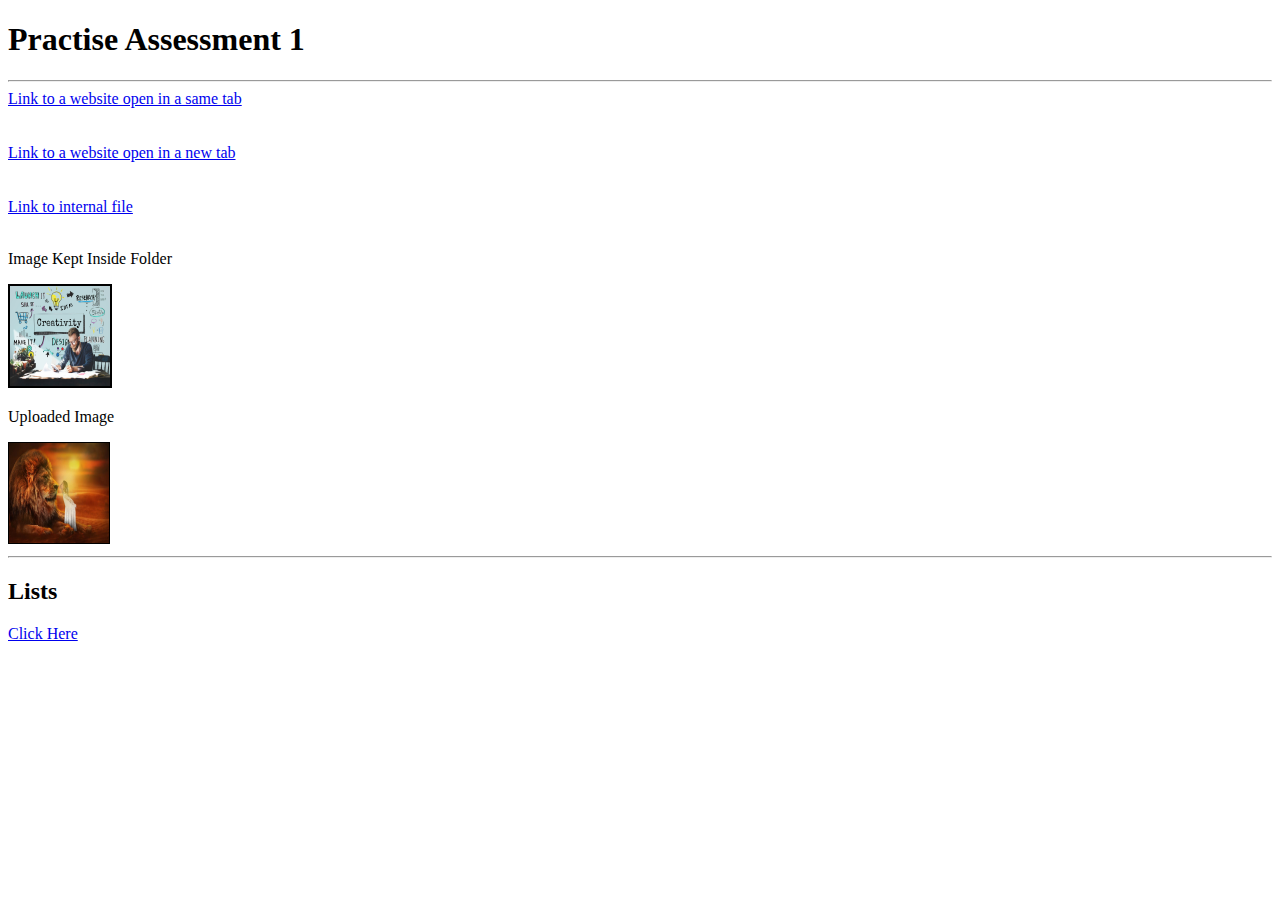
<file: index.html>
<!DOCTYPE html>
<html lang="en">
<head>
    <meta charset="UTF-8">
    <meta http-equiv="X-UA-Compatible" content="IE=edge">
    <meta name="viewport" content="width=<device-width>, initial-scale=1.0">
    <title>HTML ASSESSMENT 1</title>
</head>
<body>
    <h1>Practise Assessment 1</h1>
    <hr>
    <a href="https://www.prepbytes.com/">Link to a website open in a same tab</a>
    <br><br><br>
    <a href="https://www.youtube.com/" target="_blank">Link to a website open in a new tab</a>
    <br><br><br>
    <a href="index2.html">Link to internal file</a>
    <br><br>
    <p>Image Kept Inside Folder</p>
    <img src="./man.jpg" alt="man" 
          width="100" 
          height="100" 
          border="2">
    <p>Uploaded Image</p>
    <img src="./lion.jpg" alt="lion" 
          width="100" 
          height="100"
          border="1">
          <hr>
    <h2>Lists</h2>
    <a href="index2.html">Click Here</a>      
</body>
</html>
</file>
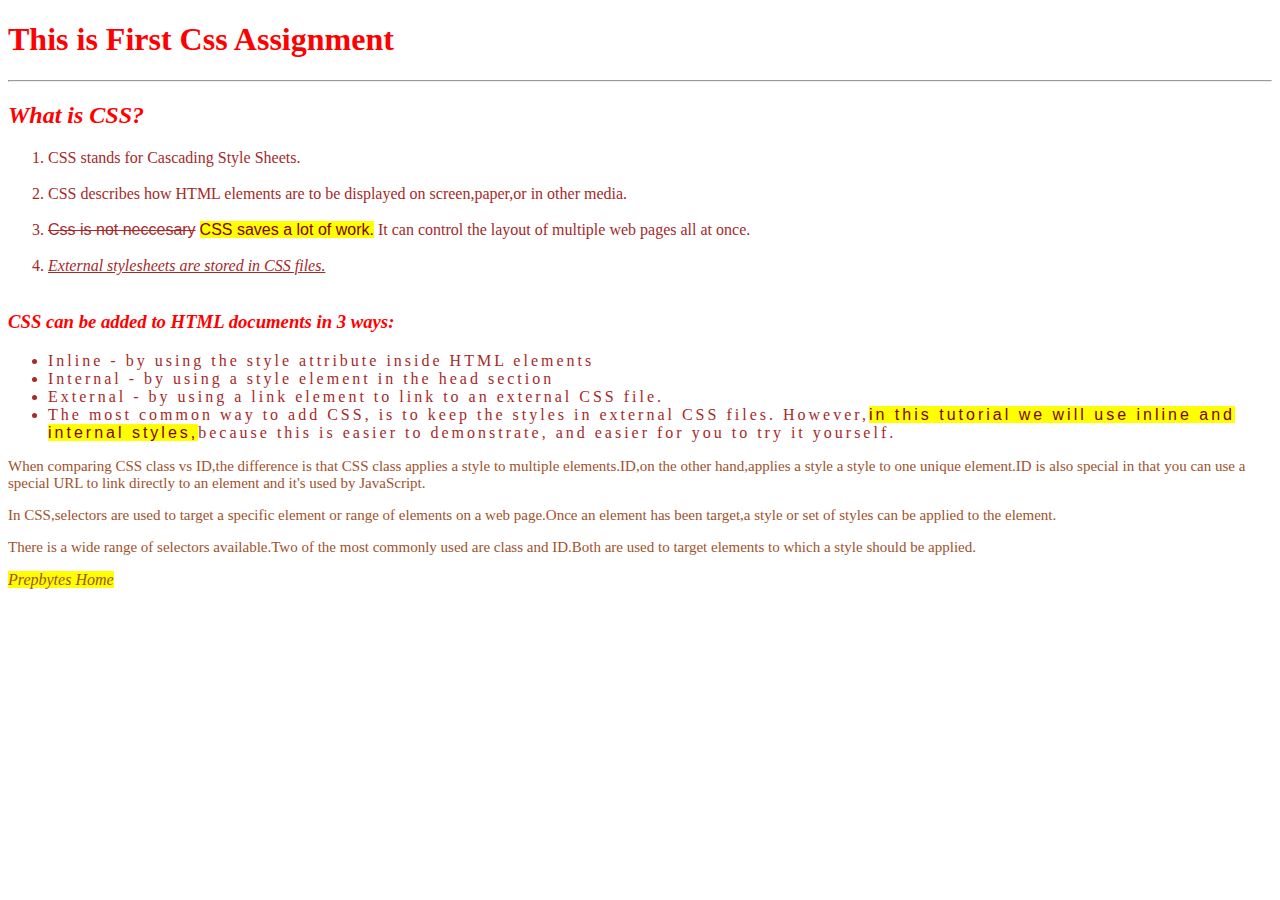
<file: a1.html>
<!DOCTYPE html>
<html lang="en">
<head>
    <meta charset="UTF-8">
    <meta http-equiv="X-UA-Compatible" content="IE=edge">
    <meta name="viewport" content="width=device-width, initial-scale=1.0">
    <title>CSS assessment1</title>
    <link rel="stylesheet" href="./index.css">
    <style>
        h3 {
            color: red;
            font-style:italic;
        }
        ul {
            color: rgb(165, 42, 42);
            letter-spacing: 3px;
        }
        mark {
            color: rgb(123, 3, 3);
            font-family: 'Franklin Gothic Medium', 'Arial Narrow', Arial, sans-serif;
            font-style: normal;
        }
    </style>
</head>
<body>
    <h1 style="color:red">This is First Css Assignment</h1><hr>
    <h2 style="color:red;"><i>What is CSS?</i></h2>
    <ol>
        <li style="color:brown">CSS stands for Cascading Style Sheets.</li><br>
        <li style="color:brown">CSS describes how HTML elements are to be displayed on screen,paper,or in other media.</li><br>
        <li style="color: brown;">
            <del style="font-family: Verdana, Geneva, Tahoma, sans-serif;"
            color: maroon;">Css is not neccesary</del>
            <mark style="color:maroon; font-family: 'Franklin Gothic Medium', 'Arial Narrow', Arial, sans-serif; font-style: normal;" >CSS saves a lot of work.</mark> It can control the layout of multiple web pages all at once.</li><br>
            <li style="color:brown;">
            <u><i>External stylesheets are stored in CSS files.</i></u></li><br>
    </ol>
    <h3>CSS can be added to HTML documents in 3 ways:</h3>
    <ul>
        <li>Inline - by using the style attribute inside HTML elements</li>
        <li>Internal - by using a style element in the head section</li>
        <li>External - by using a link element to link to an external CSS file.</li>
        <li>The most common way to add CSS, is to keep the styles in external CSS files. However,<mark>in this tutorial we will use inline and internal styles,</mark>because this is easier to demonstrate, and easier for you to try it yourself.</li>
    </ul>
    <p>When comparing CSS class vs ID,the difference is that CSS class applies a style to multiple elements.ID,on the other hand,applies a style a style to one unique element.ID is also special in that you can use a special URL to link directly to an element and it's used by JavaScript.</p>
    <p>In CSS,selectors are used to target a specific element or range of elements on a web page.Once an element has been target,a style or set of styles can be applied to the element.</p>
    <p>There is a wide range of selectors available.Two of the most commonly used are class and ID.Both are used to target elements to which a style should be applied.</p>
    <a class="text" href="https://www.prepbytes.com/"><i>Prepbytes Home</i></a>
</body>
</html>
</file>
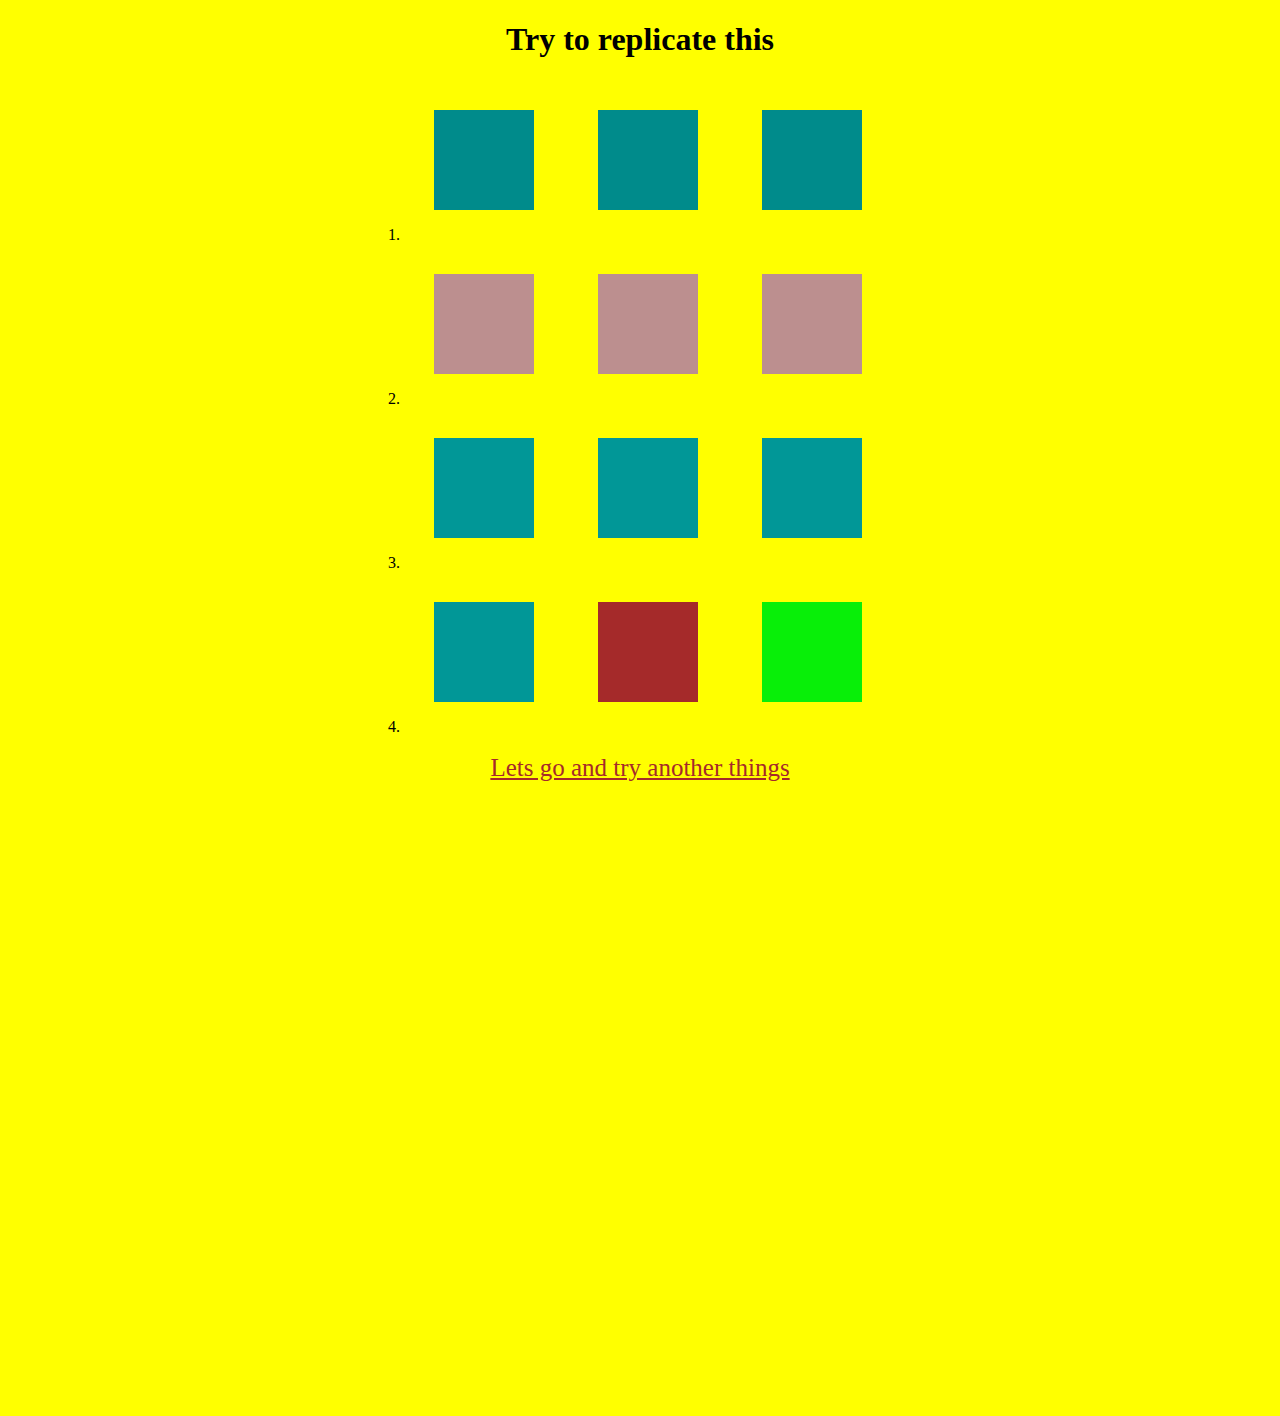
<file: ass5.html>
<!DOCTYPE html>
<html lang="en">
<head>
    <meta charset="UTF-8">
    <meta http-equiv="X-UA-Compatible" content="IE=edge">
    <meta name="viewport" content="width=device-width, initial-scale=1.0">
    <title>ass5</title>
    <link rel="stylesheet" href="./ass5.css">
</head>
<body>
    <center>
        <div class="ass5">
            <h1>Try to replicate this</h1>
            <div class="test">
                <span>1. </span>
                <span class="flex"></span>
                <span class="flex"></span>
                <span class="flex"></span>
            </div>
            <div class="test1">
                <span class="flexb">2. </span>
                <span class="flex1"></span>
                <span class="flex1"></span>
                <span class="flex1"></span>
            </div>
            <div class="test2">
                <span class="flexc">3. </span>
                <span class="flex2"></span>
                <span class="flex2"></span>
                <span class="flex2"></span>
            </div>
            <div class="test3">
                <span class="flexd">4. </span>
                <span class="flex3"></span>
                <span class="flex4"></span>
                <span class="flex5"></span>
            </div><br>
            <a href="./page1.html" style="color: brown; font-size: 25px;">Lets go and try another things</a>
        </div>
    </center>
</body>
</html>
</file>
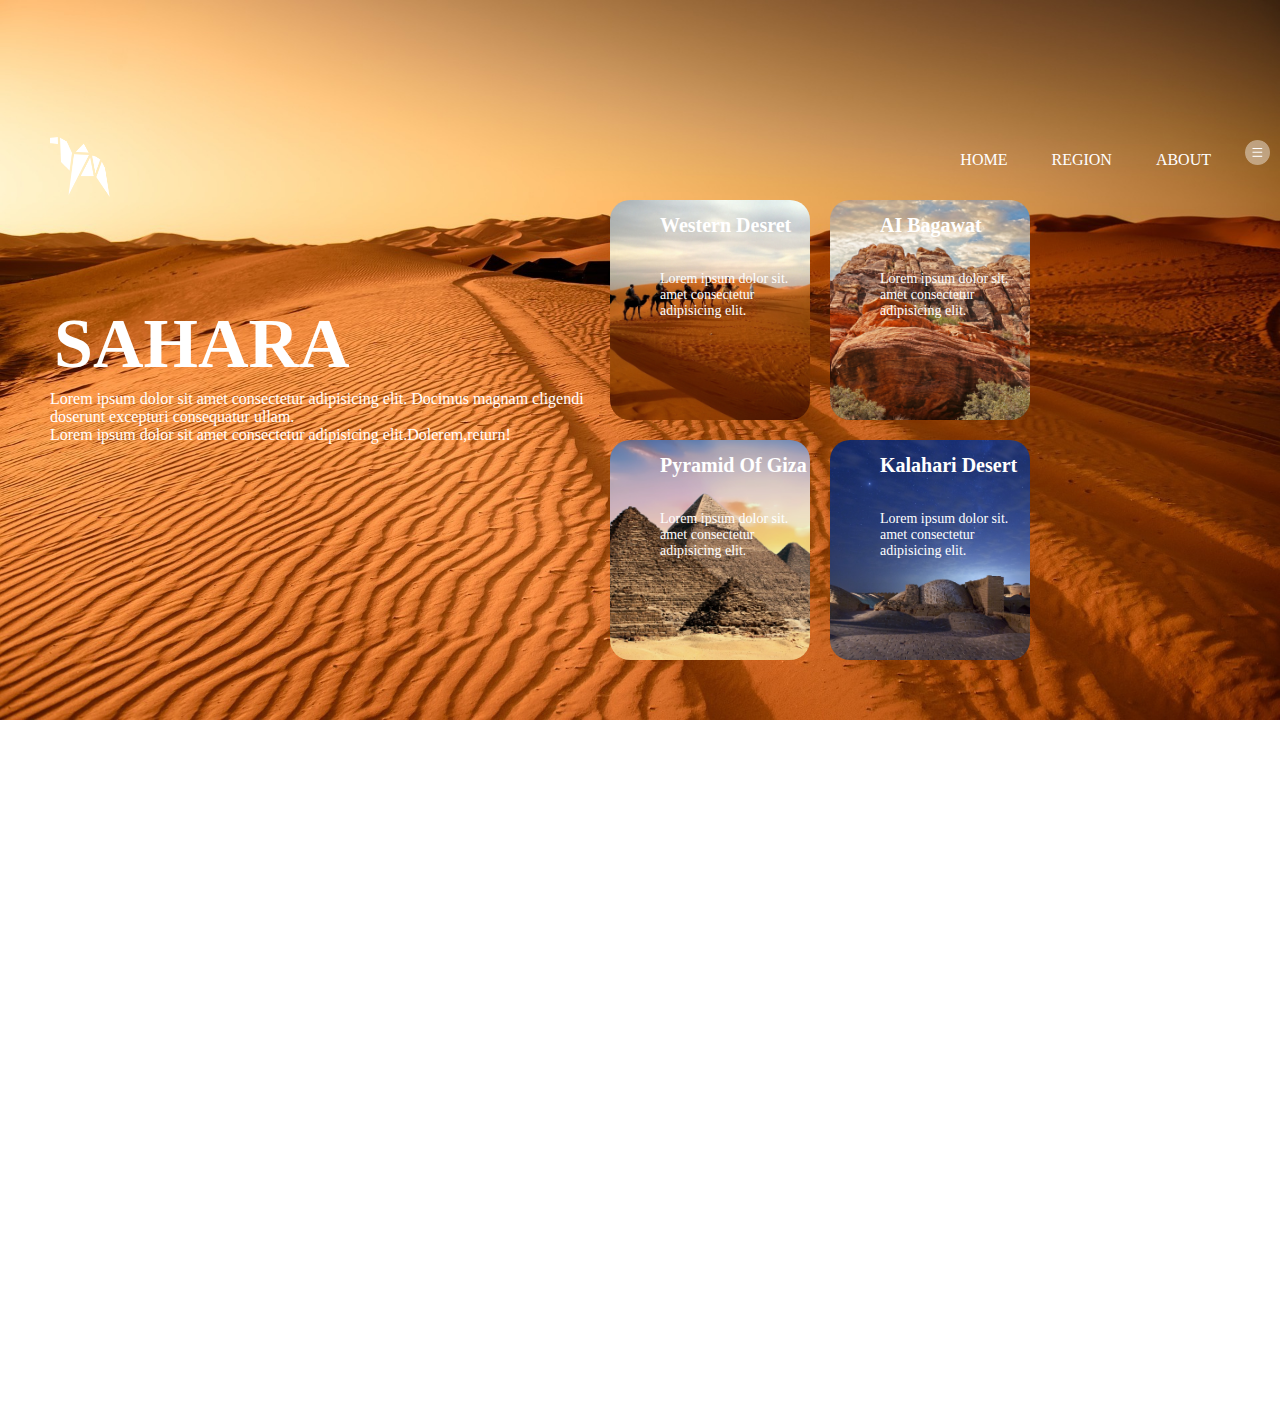
<file: ass6.html>
<!DOCTYPE html>
<html lang="en">
<head>
    <meta charset="UTF-8">
    <meta http-equiv="X-UA-Compatible" content="IE=edge">
    <meta name="viewport" content="width=device-width, initial-scale=1.0">
    <title>Document</title>
    <link rel="stylesheet" href="./ass6.css">
</head>
<body>
    <div class="desert">
        <img src="./shara.jpg" alt="desert">
        <img src="./logo.png" alt="logo" class="img1">
        <ul>
            <li><a href="">HOME</a></li>
            <li><a href="">REGION</a></li>
            <li><a href="">ABOUT</a></li>
            <li><img src="./menu.png" alt="menu" class="img2"></li>
        </ul>
        <h1 class="head1">SAHARA</h1>
        <p>Lorem ipsum dolor sit amet consectetur adipisicing elit. Docimus magnam cligendi <br>doserunt excepturi consequatur ullam.<br>Lorem ipsum dolor sit amet consectetur adipisicing elit.Dolerem,return!</p>
        <div class="flexcon">
                <div class="flex1"><img src="./pic-1.png" alt="camel" style="border-radius: 20px;">
                    <p class="p1">Western Desret</p>
                    <p class="p3">Lorem ipsum dolor sit.<br> amet consectetur adipisicing elit.</p>
                </div>
                <div class="flex2"><img src="./pic-2.png" alt="hill" style="border-radius: 20px;">
                    <p class="p1">AI Bagawat</p>
                    <p class="p3">Lorem ipsum dolor sit.<br> amet consectetur adipisicing elit.</p>
                </div>
        </div>
        <div class="flexcon1">
            <div class="flex3"><img src="./pic-3.png" alt="pyramid" style="border-radius: 20px;">
                <p class="p2">Pyramid Of Giza</p>
                <p class="p4">Lorem ipsum dolor sit.<br> amet consectetur adipisicing elit.</p>
            </div>
            <div class="flex4"><img src="./pic-4.png" alt="blue" style="border-radius: 20px;">
                <p class="p2">Kalahari Desert</p>
                <p class="p4">Lorem ipsum dolor sit.<br> amet consectetur adipisicing elit.</p>   
            </div>
        </div>
        <button>EXPLORE</button>
    </div>
</body>
</html>
</file>
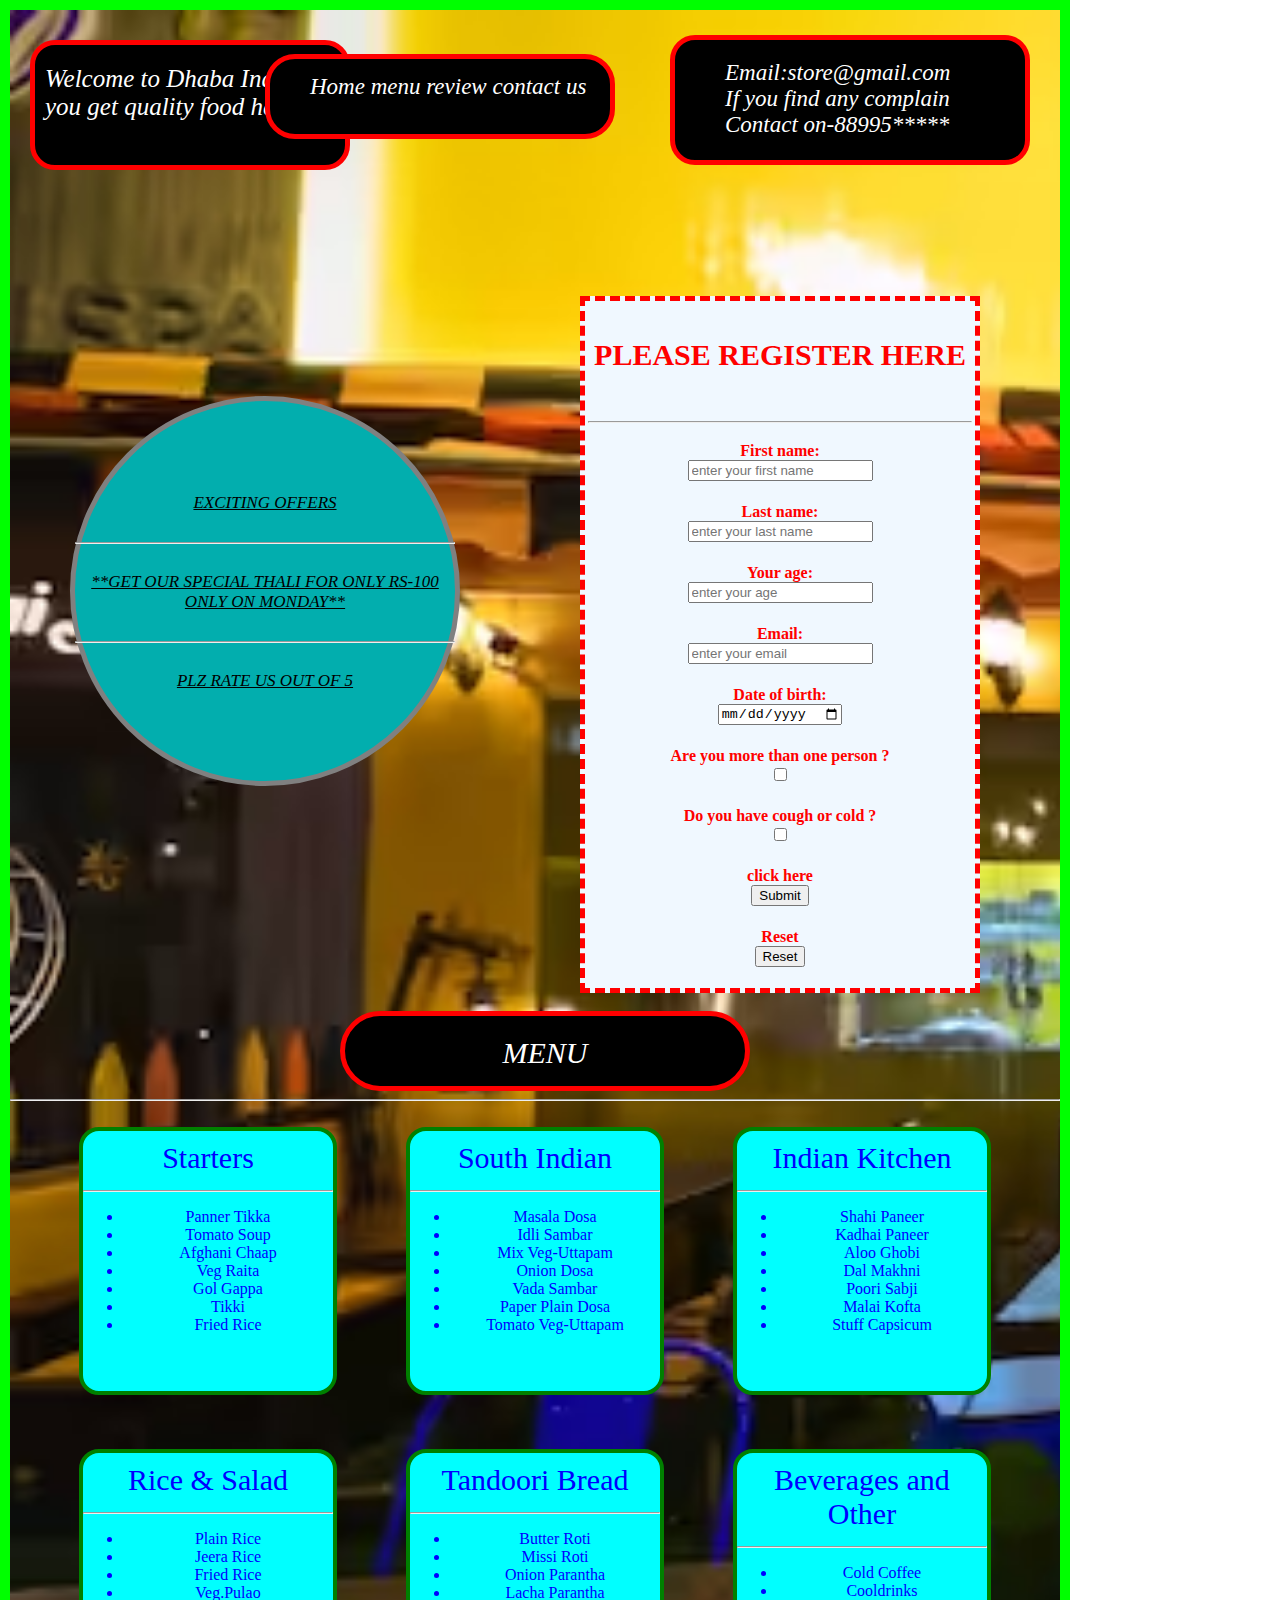
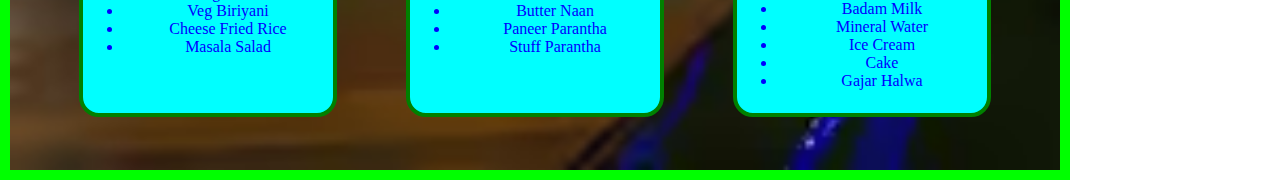
<file: dhaba.html>
<!DOCTYPE html>
<html lang="en">
<head>
    <meta charset="UTF-8">
    <meta http-equiv="X-UA-Compatible" content="IE=edge">
    <meta name="viewport" content="width=device-width, initial-scale=1.0">
    <title>Document</title>
    <link rel="stylesheet" href="./dhaba.css">
</head>
<body>
    <div class="test">
        <section>
            <div class="flexcon">
                <div class="test1">Welcome to Dhaba India here you get quality food here
                <div class="test2">Home menu review contact us
                <div class="test3">Email:store@gmail.com
                    <br>If you find any complain
                    <br>Contact on-88995*****</div></div></div>
            </div>
        </section>
        <section>
            <br><br>
            <div class="flexcon1">
                <div class="circle">
                    <div class="circle1"><u>EXCITING OFFERS</u><br><br><hr><br>
                    <u>**GET OUR SPECIAL THALI FOR ONLY RS-100 ONLY ON MONDAY**</u><br><br><hr><br>
                    <u>PLZ RATE US OUT OF 5</u>
                </div></div>
                <form action="./form.html">
                    <table class="fortable">
                        <tr>
                            <th style="font-size: 30px; text-align: center;"><br>PLEASE REGISTER HERE<br><br><hr></th>
                        </tr>
                        <tr>
                            <th>First name:<br>
                                <input type="text" id="first name" placeholder="enter your first name"><br><br></th>
                        </tr>
                        <tr>
                            <th>Last name:<br><input type="text" id="last name" placeholder="enter your last name"><br><br></th>
                        </tr>
                        <tr>
                            <th>Your age:<br><input type="number" id="age" placeholder="enter your age"><br><br></th>
                        </tr>
                        <tr>
                            <th>Email:<br><input type="email" id="email" placeholder="enter your email"><br><br></th>
                        </tr>
                        <tr>
                            <th>Date of birth:<br><input type="date" id="dob" placeholder="DOB"><br><br></th>
                        </tr>
                        <tr>
                            <th>Are you more than one person ?<br><input type="checkbox"><br><br></th>
                        </tr>
                        <tr>
                            <th>Do you have cough or cold ?<br><input type="checkbox"><br><br></th>
                        </tr>
                        <tr>
                            <th>click here<br><input type="submit" id="submit" placeholder="submit here"><br><br></th>
                        </tr>
                        <tr>
                            <th>Reset<br><input type="Reset"><br><br></th>
                        </tr>
                    </table>
                </form>
            </div>
        </section><br>
        <div class="menu">MENU</div><hr><br>
        <section>
            <div class="flexcon2">
                <div class="flex1"><div style="font-size: 30px; text-align: center;">Starters<hr></div>
                    <ul>
                        <li>Panner Tikka</li>
                        <li>Tomato Soup</li>
                        <li>Afghani Chaap</li>
                        <li>Veg Raita</li>
                        <li>Gol Gappa</li>
                        <li>Tikki</li>
                        <li>Fried Rice</li>
                    </ul>
                </div>
                <div class="flex2"><div style="font-size:30px;">South Indian<hr></div>
                <ul>
                    <li>Masala Dosa</li>
                    <li>Idli Sambar</li>
                    <li>Mix Veg-Uttapam</li>
                    <li>Onion Dosa</li>
                    <li>Vada Sambar</li>
                    <li>Paper Plain Dosa</li>
                    <li>Tomato Veg-Uttapam</li>
                </ul>
                </div>
                <div class="flex3"><div style="font-size:30px;">Indian Kitchen<hr></div>
                <ul>
                    <li>Shahi Paneer</li>
                    <li>Kadhai Paneer</li>
                    <li>Aloo Ghobi</li>
                    <li>Dal Makhni</li>
                    <li>Poori Sabji</li>
                    <li>Malai Kofta</li>
                    <li>Stuff Capsicum</li>
                </ul>
                </div>
            </div>
        </section><br><br><br>
        <section>
            <div class="flexcon3">
                <div class="flex4"><div style="font-size: 30px;">Rice & Salad<hr></div>
                    <ul>
                        <li>Plain Rice</li>
                        <li>Jeera Rice</li>
                        <li>Fried Rice</li>
                        <li>Veg.Pulao</li>
                        <li>Veg Biriyani</li>
                        <li>Cheese Fried Rice</li>
                        <li>Masala Salad</li>
                    </ul>
                </div>
                <div class="flex5"><div style="font-size:30px;">Tandoori Bread<hr></div>
                <ul>
                    <li>Butter Roti</li>
                    <li>Missi Roti</li>
                    <li>Onion Parantha</li>
                    <li>Lacha Parantha</li>
                    <li>Butter Naan</li>
                    <li>Paneer Parantha</li>
                    <li>Stuff Parantha</li>
                </ul>
                </div>
                <div class="flex6"><div style="font-size:30px;">Beverages and Other<hr></div>
                <ul>
                    <li>Cold Coffee</li>
                    <li>Cooldrinks</li>
                    <li>Badam Milk</li>
                    <li>Mineral Water</li>
                    <li>Ice Cream</li>
                    <li>Cake</li>
                    <li>Gajar Halwa</li>
                </ul>
                </div>
            </div>
        </section>
        </div>
</body>
</html>
</file>
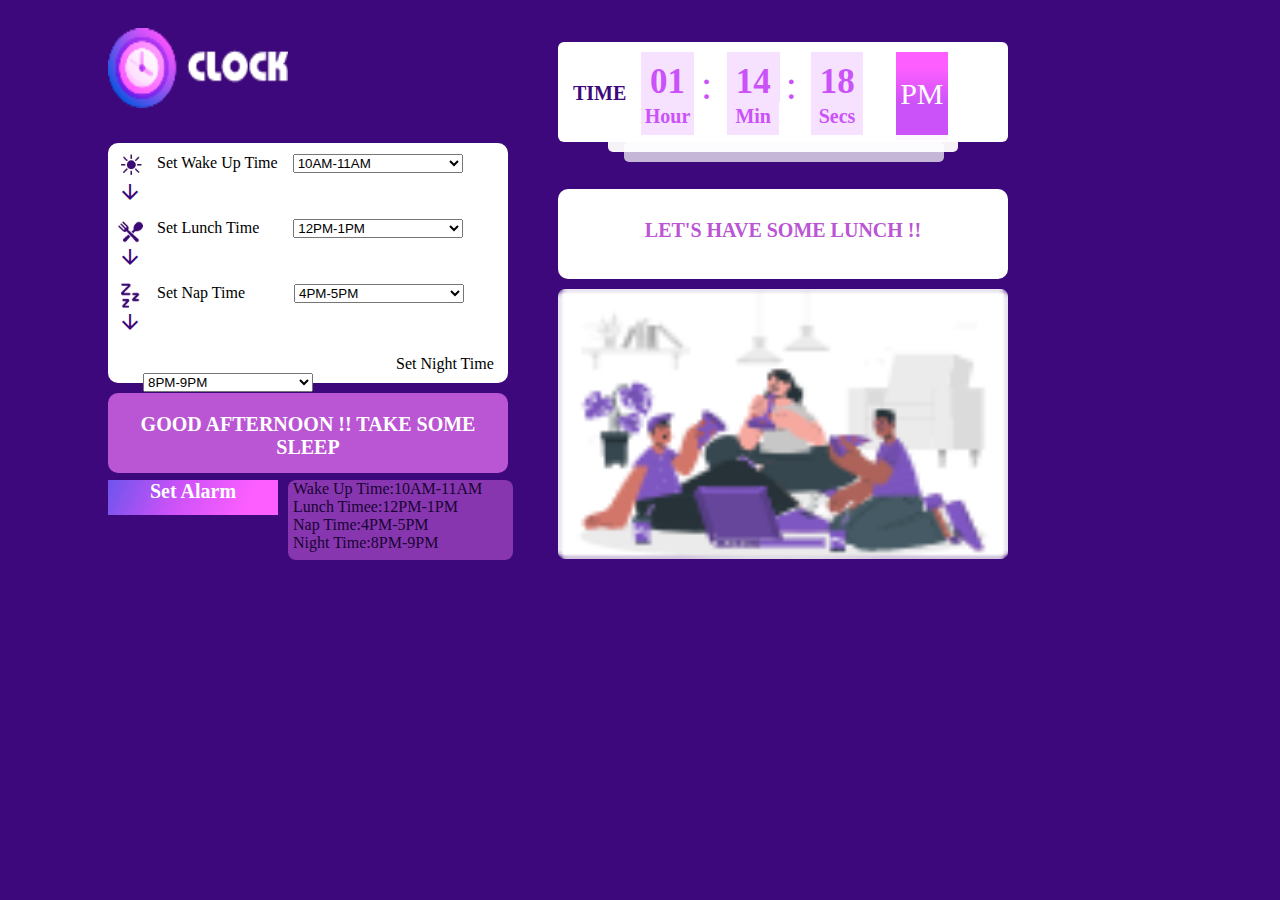
<file: digi.html>
<!DOCTYPE html>
<html lang="en">
<head>
    <meta charset="UTF-8">
    <meta http-equiv="X-UA-Compatible" content="IE=edge">
    <meta name="viewport" content="width=device-width, initial-scale=1.0">
    <title>Document</title>
    <link rel="stylesheet" href="./digi.css">
    <link href="https://fonts.googleapis.com/icon?family=Material+Icons" rel="stylesheet">
</head>
<body>
    <div><img src="./clock.png" alt="clock"></div>
        <div class="flexcon" onchange="getTime()">
            <span class="flex1">TIME</span>
            <span class="flex2"></span>
            <p id ="p1">Hour</p>
            <span class="flex3">:</span>
            <span class="flex4"></span>
            <p id ="p2">Min</p>
            <span class="flex5">:</span>
            <span class="flex6"></span>
            <p id ="p3">Secs</p>
            <span class="flex7"></span>
        </div>
        <div class="div11"></div>
        <div class="div12"></div>
        <div class="div13"onchange="getTime()"></div>
        <div class="div14"><img src="" alt="" class="img1"></div>
    <div class="default">
        <form action="" class="form1">
            <img src="./wake_up.jpg" alt="wake" class="wakeup">
            <label for="" id="label1">Set Wake Up Time</label>
            <select name=Time" id="select1">
                <option value="">Default</option>
                <option value="">1AM-2AM</option>
                <option value="">2AM-3AM</option>
                <option value="">3AM-4AM</option>
                <option value="">4AM-5AM</option>
                <option value="">5AM-6AM</option>
                <option value="">6AM-7AM</option>
                <option value="">7AM-8AM</option>
                <option value="">8AM-9AM</option>
                <option value="">9AM-10AM</option>
                <option value="" selected>10AM-11AM</option>
                <option value="">11AM-12PM</option>
                <option value="">12PM-1PM</option>
                <option value="">1PM-2PM</option>
                <option value="">2PM-3PM</option>
                <option value="">3PM-4PM</option>
                <option value="">4PM-5PM</option>
                <option value="">5PM-6PM</option>
                <option value="">6PM-7PM</option>
                <option value="">7PM-8PM</option>
                <option value="">8PM-9PM</option>
                <option value="">9PM-10PM</option>
                <option value="">10PM-11PM</option>
                <option value="">11PM-12AM</option>
                <option value="">12AM-1AM</option>
            </select>
        </form>
        <span class="material-icons">arrow_downward</span>
        <form action="" class="form1">
            <img src="./lunch_time.jpg" alt="wake" class="wakeup">
            <label for="" id="label1">Set Lunch Time</label>
            <select name=Time" id="select2">
                <option value="">Default</option>
                <option value="">12AM-1AM</option>
                <option value="">1AM-2AM</option>
                <option value="">2AM-3AM</option>
                <option value="">3AM-4AM</option>
                <option value="">4AM-5AM</option>
                <option value="">5AM-6AM</option>
                <option value="">6AM-7AM</option>
                <option value="">7AM-8AM</option>
                <option value="">8AM-9AM</option>
                <option value="">9AM-10AM</option>
                <option value="">10AM-11AM</option>
                <option value="">11AM-12PM</option>
                <option value=""selected>12PM-1PM</option>
                <option value="">1PM-2PM</option>
                <option value="">2PM-3PM</option>
                <option value="">3PM-4PM</option>
                <option value="">4PM-5PM</option>
                <option value="">5PM-6PM</option>
                <option value="">6PM-7PM</option>
                <option value="">7PM-8PM</option>
                <option value="">8PM-9PM</option>
                <option value="">9PM-10PM</option>
                <option value="">10PM-11PM</option>
                <option value="">11PM-12AM</option>
            </select>
        </form>
        <span class="material-icons">arrow_downward</span>
        <form action="" class="form1">
            <img src="./nap_time.jpg" alt="wake" class="wakeup">
            <label for="" id="label1">Set Nap Time</label>
            <select name=Time" id="select3">
                <option value="">Default</option>
                <option value="">12AM-1AM</option>
                <option value="">1AM-2AM</option>
                <option value="">2AM-3AM</option>
                <option value="">3AM-4AM</option>
                <option value="">4AM-5AM</option>
                <option value="">5AM-6AM</option>
                <option value="">6AM-7AM</option>
                <option value="">7AM-8AM</option>
                <option value="">8AM-9AM</option>
                <option value="">9AM-10AM</option>
                <option value="">10AM-11AM</option>
                <option value="">11AM-12PM</option>
                <option value="">12PM-1PM</option>
                <option value="">1PM-2PM</option>
                <option value="">2PM-3PM</option>
                <option value="">3PM-4PM</option>
                <option value=""selected>4PM-5PM</option>
                <option value="">5PM-6PM</option>
                <option value="">6PM-7PM</option>
                <option value="">7PM-8PM</option>
                <option value="">8PM-9PM</option>
                <option value="">9PM-10PM</option>
                <option value="">10PM-11PM</option>
                <option value="">11PM-12AM</option>
            </select>
        </form>
        <span class="material-icons">arrow_downward</span>
        <form action="" class="form1">
            <span class="material-icons">nights_stay</span>
            <label for="" id="label2">Set Night Time</label>
            <select name=Time" id="select4" >
                <option value="">Default</option>
                <option value="">12AM-1AM</option>
                <option value="">1AM-2AM</option>
                <option value="">2AM-3AM</option>
                <option value="">3AM-4AM</option>
                <option value="">4AM-5AM</option>
                <option value="">5AM-6AM</option>
                <option value="">6AM-7AM</option>
                <option value="">7AM-8AM</option>
                <option value="">8AM-9AM</option>
                <option value="">9AM-10AM</option>
                <option value="">10AM-11AM</option>
                <option value="">11AM-12PM</option>
                <option value="">12PM-1PM</option>
                <option value="">1PM-2PM</option>
                <option value="">2PM-3PM</option>
                <option value="">3PM-4PM</option>
                <option value="">4PM-5PM</option>
                <option value="">5PM-6PM</option>
                <option value="">6PM-7PM</option>
                <option value="">7PM-8PM</option>
                <option value=""selected>8PM-9PM</option>
                <option value="">9PM-10PM</option>
                <option value="">10PM-11PM</option>
                <option value="">11PM-12AM</option>
            </select>
        </form>
    </div>
    <div class="div1"></div>
    <div class="but1" onclick="execute()">
        <h4 class="a1">Set Alarm</h4>
        <h4 class="a2">Party Time</h4>
    </div>
    <div id="div2"><span>Wake Up Time:</span><span id="text">10AM-11AM</span><br>
        <span>Lunch Timee:</span><span id="text1">12PM-1PM</span><br>
        <span>Nap Time:</span><span id="text2">4PM-5PM</span><br>
        <span>Night Time:</span><span id="text3">8PM-9PM</span><br>
    </div>
    <script src="./digi.js"></script>
</body>
</html>
</file>
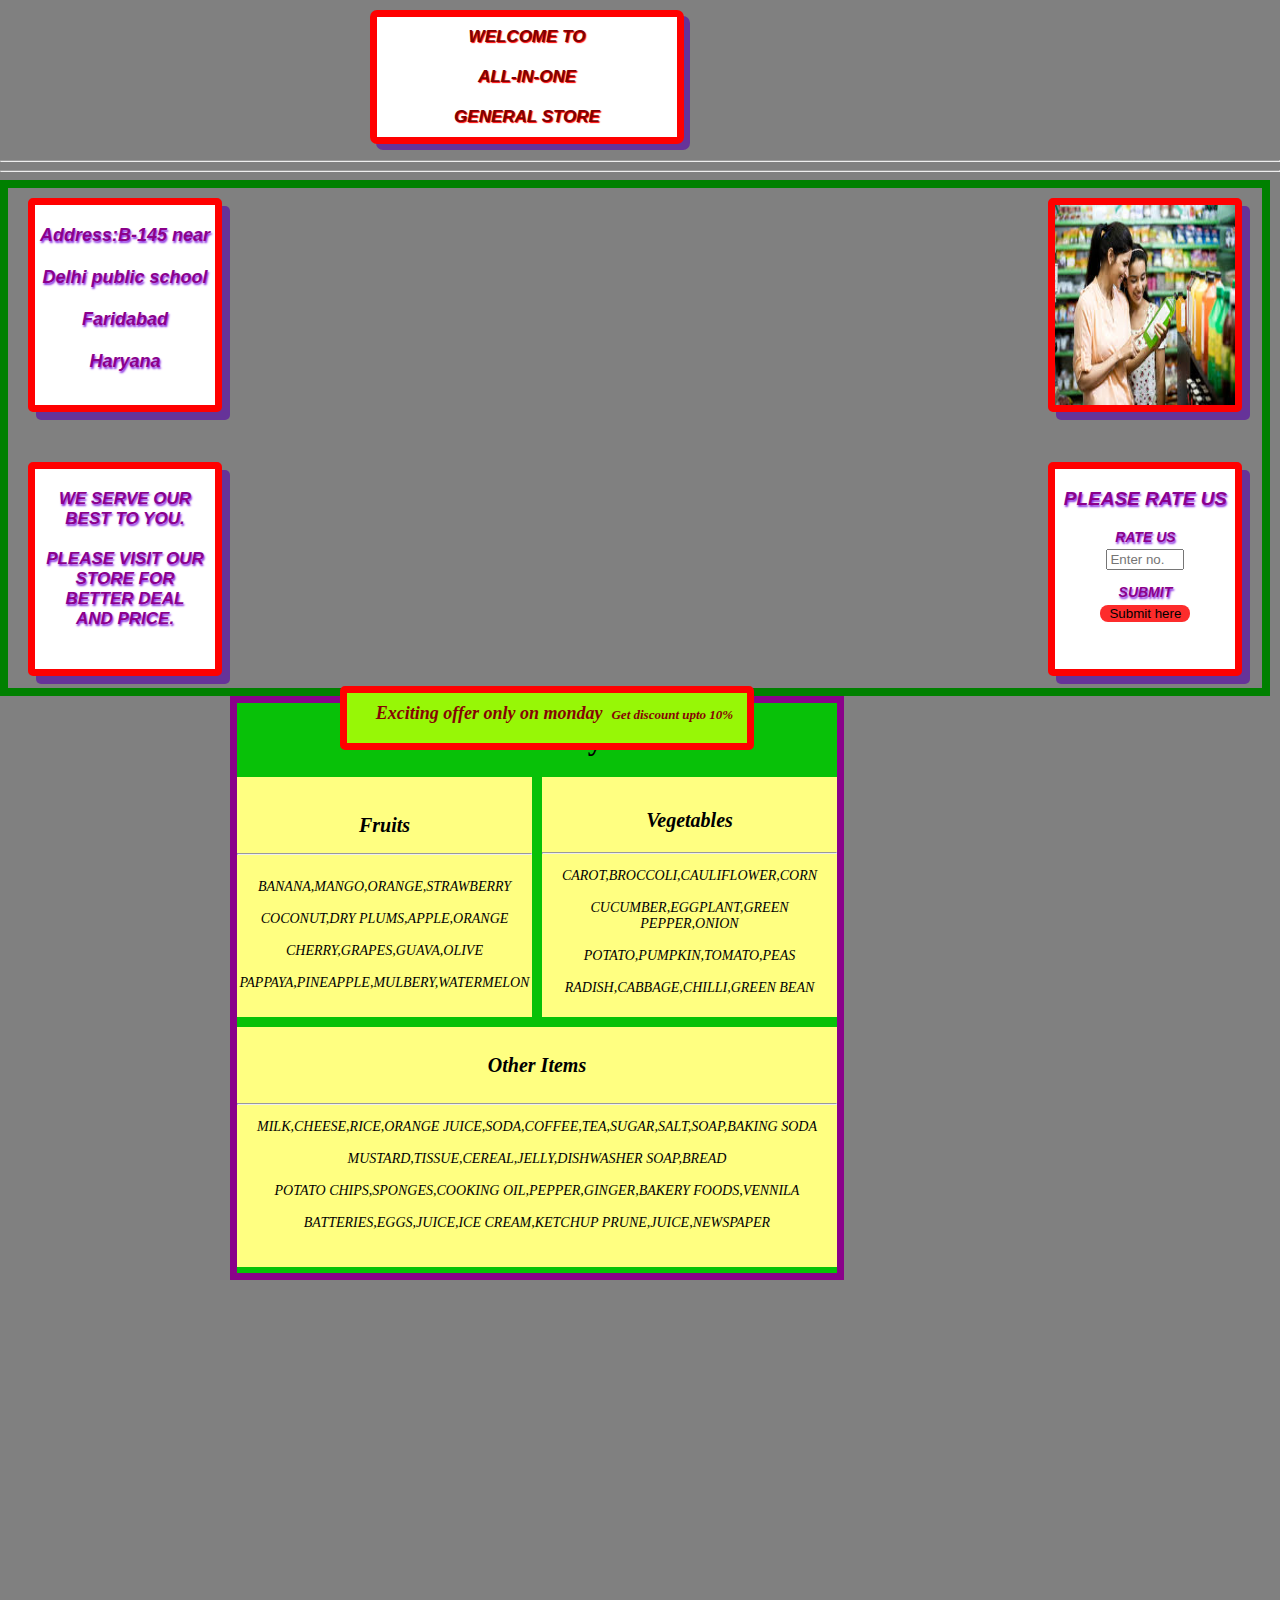
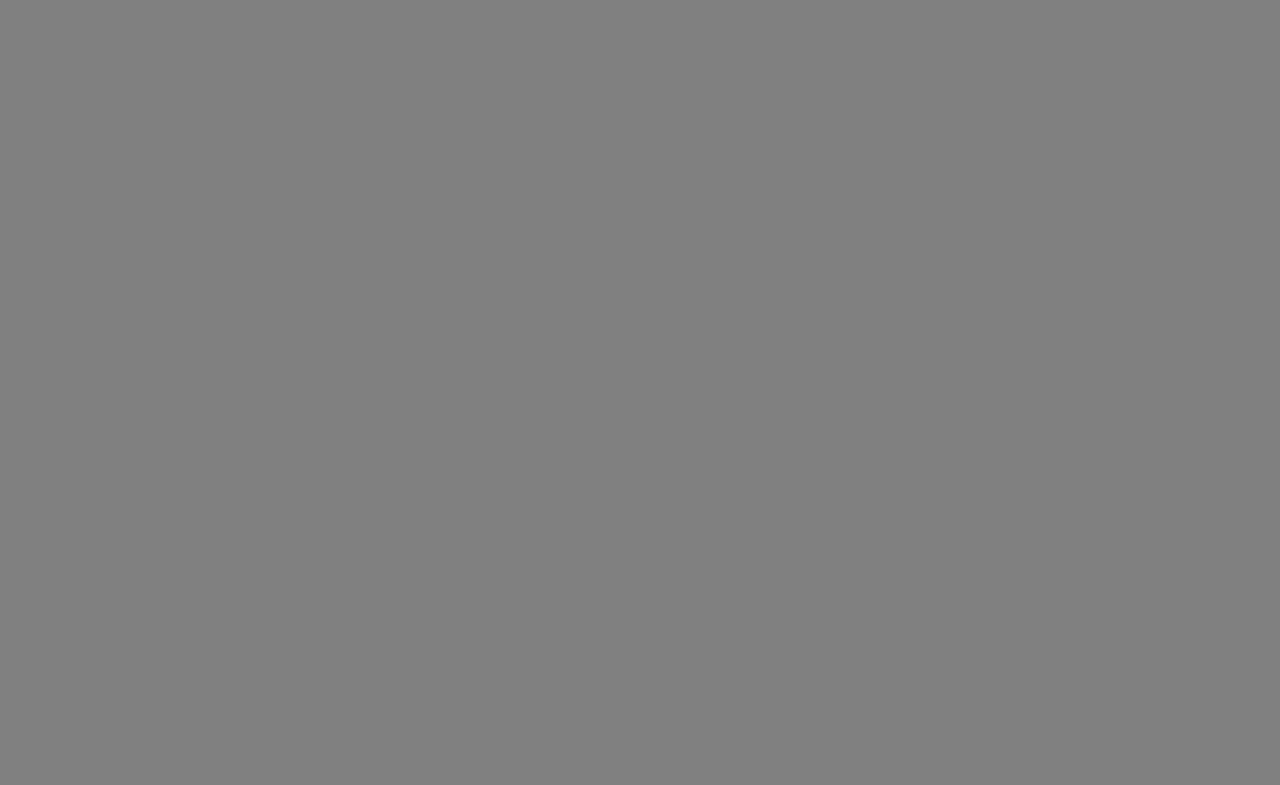
<file: float.html>
<!DOCTYPE html>
<html lang="en">
<head>
    <meta charset="UTF-8">
    <meta http-equiv="X-UA-Compatible" content="IE=edge">
    <meta name="viewport" content="width=device-width, initial-scale=1.0">
    <title>Document</title>
    <link rel="stylesheet" href="./float.css">
</head>
<body>
    <div class="store">
        <div class="head">WELCOME TO<br><br> ALL-IN-ONE<br><br> GENERAL STORE</div><br><hr><hr>
        <div class="float">
            <div class="float1">Address:B-145 near<br><br>Delhi public school<br><br>Faridabad<br><br>Haryana</div>
            <div class="float2"><img src="./store.jfif" alt="store" style="width: 180px; height: 200px;"></div>
            <div class="float3">WE SERVE OUR<br>BEST TO YOU.<br><br>PLEASE VISIT OUR<br>STORE FOR<br>BETTER DEAL<br>AND PRICE.</div>
            <div class="float4">
                <p class="p1">PLEASE RATE US</p>
                <p class="p2">RATE US</p>
                <input type="number" placeholder="Enter no." style="width: 70px; position: relative; bottom: 10px;">
                <p class="p3">SUBMIT</p>
                <button class="button">Submit here</button></div>
        </div>
        <div class="welcome">
            <h1 class="h">Welcome To My Store</h1>
            <div class="fruits">
                <h2 class="h1">Fruits</h2><hr>
                <p class="p4">BANANA,MANGO,ORANGE,STRAWBERRY<br><br>COCONUT,DRY PLUMS,APPLE,ORANGE<br><br>CHERRY,GRAPES,GUAVA,OLIVE<br><br>PAPPAYA,PINEAPPLE,MULBERY,WATERMELON</p>
        </div>
            <div class="veg">
                <h3 class="h2">Vegetables</h3><hr>
                <p class="p5">CAROT,BROCCOLI,CAULIFLOWER,CORN<br><br>CUCUMBER,EGGPLANT,GREEN PEPPER,ONION<br><br>POTATO,PUMPKIN,TOMATO,PEAS<br><br>RADISH,CABBAGE,CHILLI,GREEN BEAN</p>
            </div>
            <div class="items">
                <h4 class="h3">Other Items</h4><hr>
                <p class="p6">MILK,CHEESE,RICE,ORANGE JUICE,SODA,COFFEE,TEA,SUGAR,SALT,SOAP,BAKING SODA<br><br>MUSTARD,TISSUE,CEREAL,JELLY,DISHWASHER SOAP,BREAD<br><br>
                POTATO CHIPS,SPONGES,COOKING OIL,PEPPER,GINGER,BAKERY FOODS,VENNILA<br><br>
                BATTERIES,EGGS,JUICE,ICE CREAM,KETCHUP PRUNE,JUICE,NEWSPAPER</p>
            </div>
        </div>
        <div class="sticky">
            <span class="sticky1">Exciting offer only on monday</span>
             <span class="sticky2">  Get discount upto 10%</span>
        </div>
    </div>
</body>
</html>
</file>
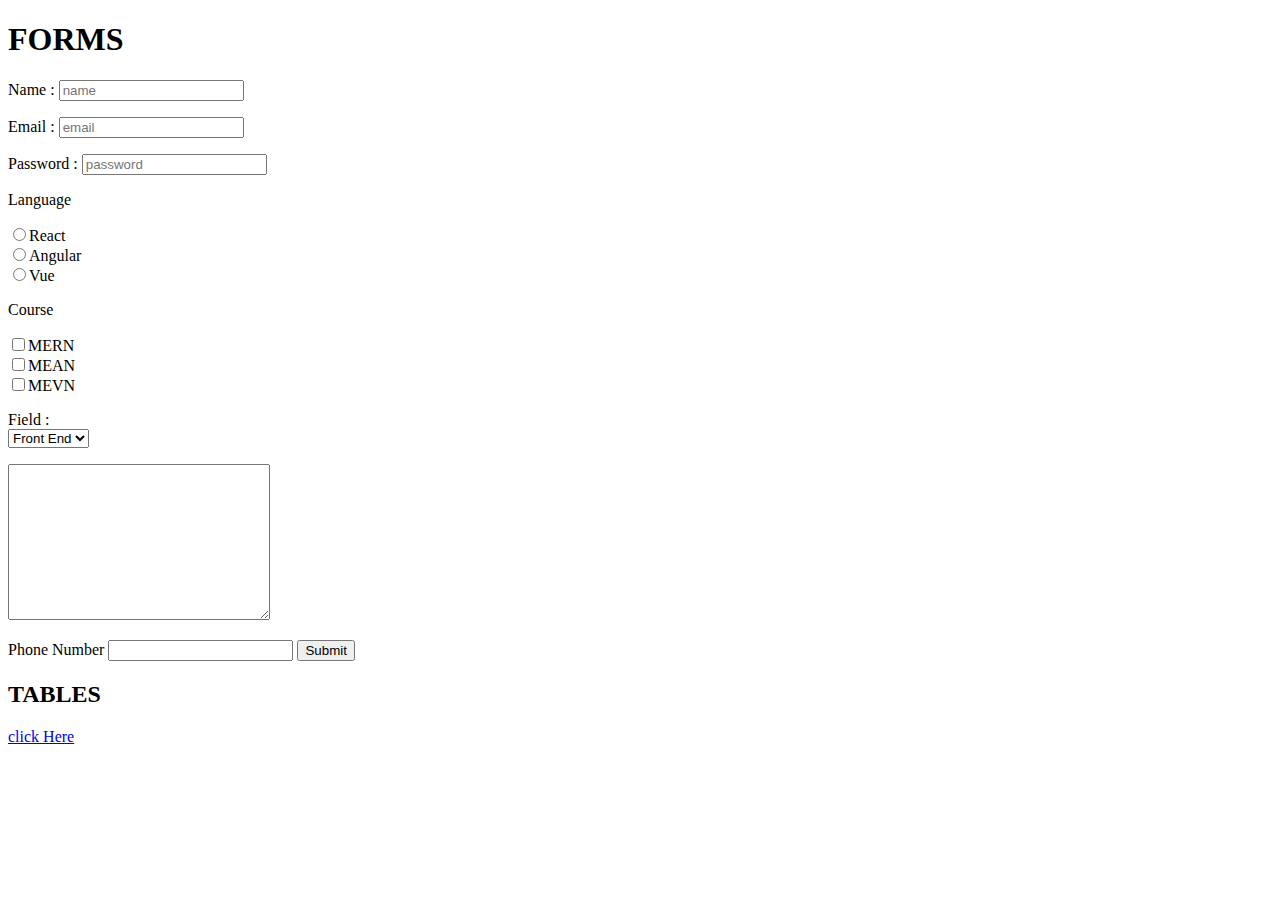
<file: forms.html>
<!DOCTYPE html>
<html lang="en">
<head>
    <meta charset="UTF-8">
    <meta http-equiv="X-UA-Compatible" content="IE=edge">
    <meta name="viewport" content="width=device-width, initial-scale=1.0">
    <title>Document</title>
</head>
<body>
    <h1>FORMS</h1>
    <form action="./testing.html">
        <p>Name : <input type="text" placeholder="name" name="name" id="name" required</p>
        <p>Email : <input type="email" placeholder="email"name="email"  id="email" required</p>
        <p>Password : <input type="password" placeholder="password" name="password"  id="password" required</p>
        <p>Language</p>
        <input type="radio" name="language" value="react" id="language">React <br>
        <input type="radio" name="language" value="angular" id="language">Angular<br>
        <input type="radio" name="language" value="vue" id="language">Vue <br>
        <p>Course</p>
        <input type="checkbox" name="Course" value="mern" id="course">MERN <br>
        <input type="checkbox" name="Course" value="mean" id="course">MEAN <br>
        <input type="checkbox" name="Course" value="mevn" id="course">MEVN <br>
        <p>Field : <br>
        <select>
            <option value="0" name="field" id="field">Front End</option>
            <option value="1" name="field" id="field">Back End</option>
            <option value="2" name="field" id="field">Full Stack</option>
        </select>
        </p>
        <textarea name="textarea" value="" id="textarea" cols="30" rows="10"></textarea>
        <p>Phone Number 
            <input type="number" id="" name="number">
            <input type="Submit" value="Submit"></p>
    </form>
    <h2>TABLES</h2>
    <a href="tables.html">click Here</a>
</body>
</html>
</file>
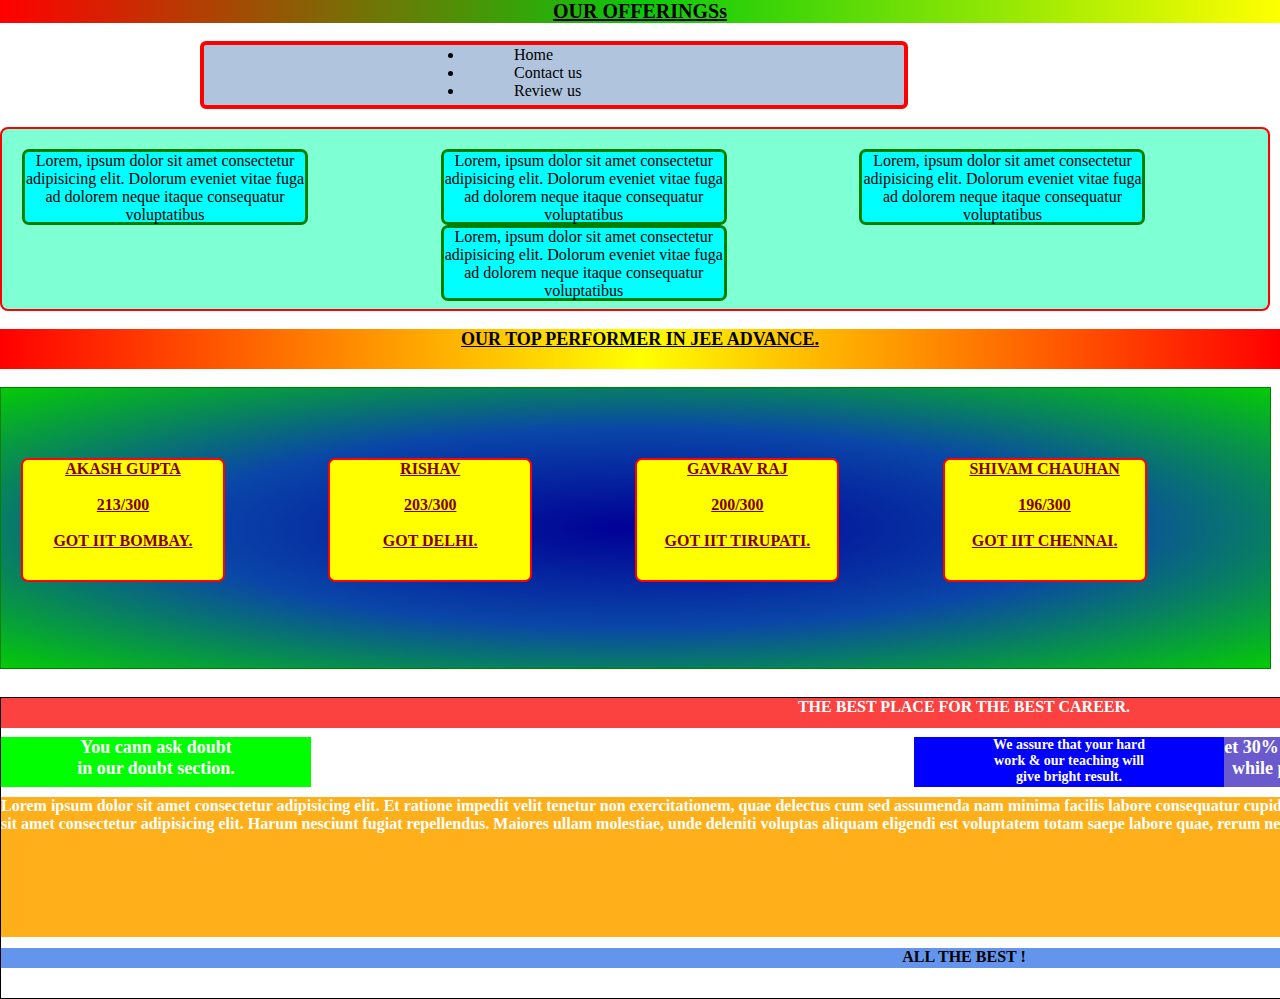
<file: grid.html>
<!DOCTYPE html>
<html lang="en">
<head>
    <meta charset="UTF-8">
    <meta http-equiv="X-UA-Compatible" content="IE=edge">
    <meta name="viewport" content="width=device-width, initial-scale=1.0">
    <title>Document</title>
    <link rel="stylesheet" href="./grid.css">
</head>
<body>
    <div class="gd">
    <div class="head">
        <u><b>OUR OFFERINGSs</b></u></h1>
    </div><br>
    <div class="home">
        <ul style="padding-left: 260px; position: relative; bottom: 15px;">
            <li style="padding-left: 50px;">Home</li>
            <li style="padding-left: 50px;">Contact us</li>
            <li style="padding-left: 50px;">Review us</li>
        </ul>
    </div><br>
    <div class="grid-container">
        <div class="item1">Lorem, ipsum dolor sit amet consectetur adipisicing elit. Dolorum eveniet vitae fuga ad dolorem neque itaque consequatur voluptatibus</div>
        <div class="item2">Lorem, ipsum dolor sit amet consectetur adipisicing elit. Dolorum eveniet vitae fuga ad dolorem neque itaque consequatur voluptatibus</div>
        <div class="item3">Lorem, ipsum dolor sit amet consectetur adipisicing elit. Dolorum eveniet vitae fuga ad dolorem neque itaque consequatur voluptatibus</div>
        <div class="item4"></div>
        <div class="item5">Lorem, ipsum dolor sit amet consectetur adipisicing elit. Dolorum eveniet vitae fuga ad dolorem neque itaque consequatur voluptatibus</div>
        <div class="item6"></div>
    </div><br>
    <div class="head1"><u><b>OUR TOP PERFORMER IN JEE ADVANCE.</b></u></div><br>
    <div class="grid-container1">
        <div class="grid1"><u>AKASH GUPTA<br><br>213/300<br><br>GOT IIT BOMBAY.</u></div>
        <div class="grid2"><u>RISHAV<br><br>203/300<br><br>GOT DELHI.</u></div>
        <div class="grid3"><u>GAVRAV RAJ<br><br>200/300<br><br>GOT IIT TIRUPATI.</u></div>
        <div class="grid4"><u>SHIVAM CHAUHAN<br><br>196/300<br><br>GOT IIT CHENNAI.</u></div>
    </div><br>
    <div class="grid-container2">
        <div class="gridd1">THE BEST PLACE FOR THE BEST CAREER.</div><br>
        <div class="gridd2">You cann ask doubt<br>in our doubt section.</div>
        <div class="gridd3">Get 30% Off by applying code<br>while purchasing course.</div>
        <div class="gridd4">We assure that your hard<br>work & our teaching will<br>give bright result.</div>
        <div class="gridd5">1.Study<br><u>Material</u><br><U>2.Tests</U><br>3.Doubt<br><u>Mentors</u><br><u>4.Lecture</u><br>5.Our<br><u>Subscript</u><br>6.Our<br><u>Faculty</u><br></div>
        <div class="gridd6">Lorem ipsum dolor sit amet consectetur adipisicing elit. Et ratione impedit velit tenetur non exercitationem, quae delectus cum sed assumenda nam minima facilis labore consequatur cupiditate laudantium repellat laboriosam quo. Lorem ipsum dolor sit amet consectetur adipisicing elit. Harum nesciunt fugiat repellendus. Maiores ullam molestiae, unde deleniti voluptas aliquam eligendi est voluptatem totam saepe labore quae, rerum nesciunt odio fugiat?</div>
        <div class="gridd7">ALL THE BEST !</div>
    </div>
    </div>
</body>
</html>
</file>
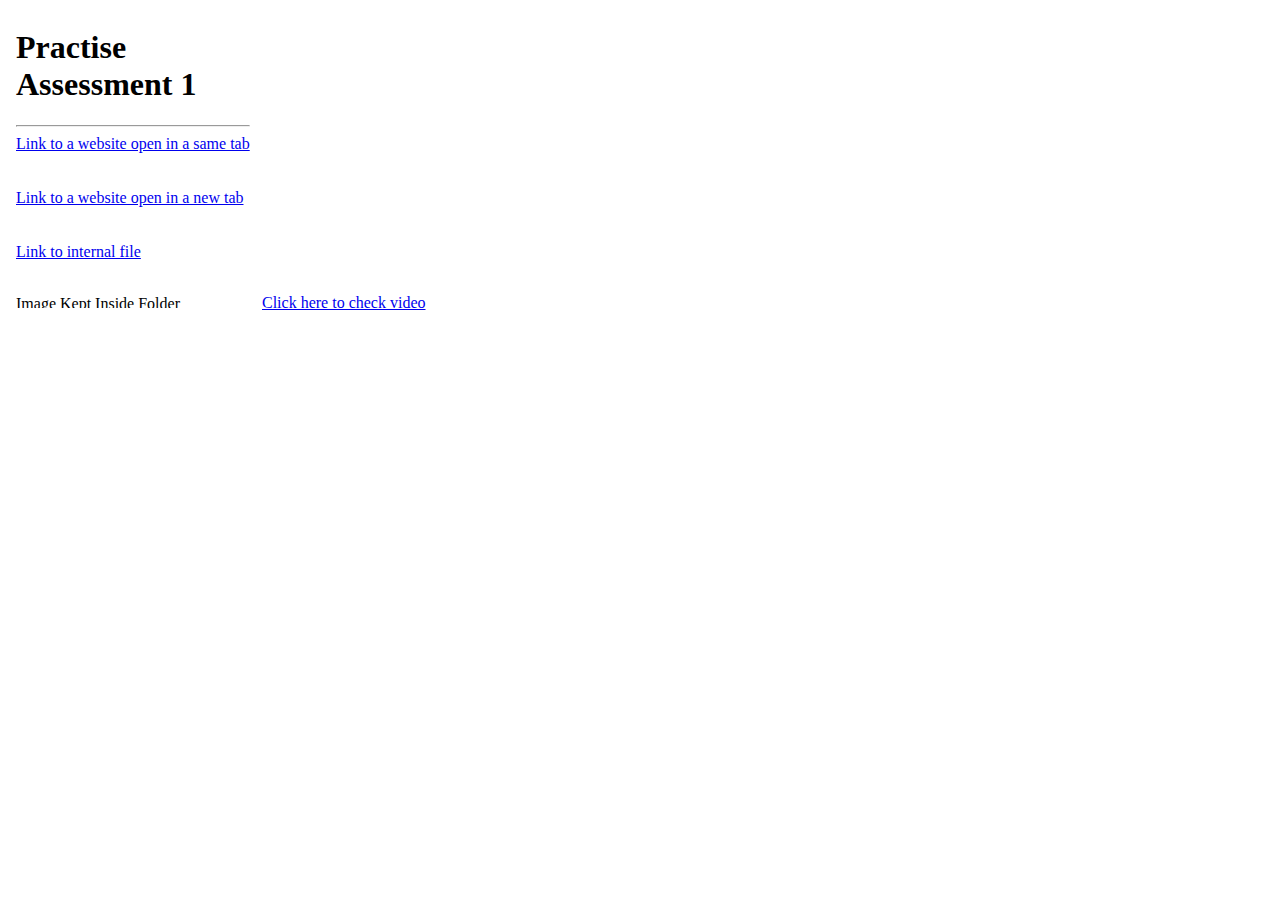
<file: index1.html>
<!DOCTYPE html>
<html lang="en">
<head>
    <meta charset="UTF-8">
    <meta http-equiv="X-UA-Compatible" content="IE=edge">
    <meta name="viewport" content="width=device-width, initial-scale=1.0">
    <title>Document</title>
</head>
<body>
    <iframe src="./index.html" 
    frameborder="0" width="250" height="300"></iframe>
    <a href="./mov_bbb.mp4" width="100" height="100">Click here to check video</a>
</body>
</html>
</file>
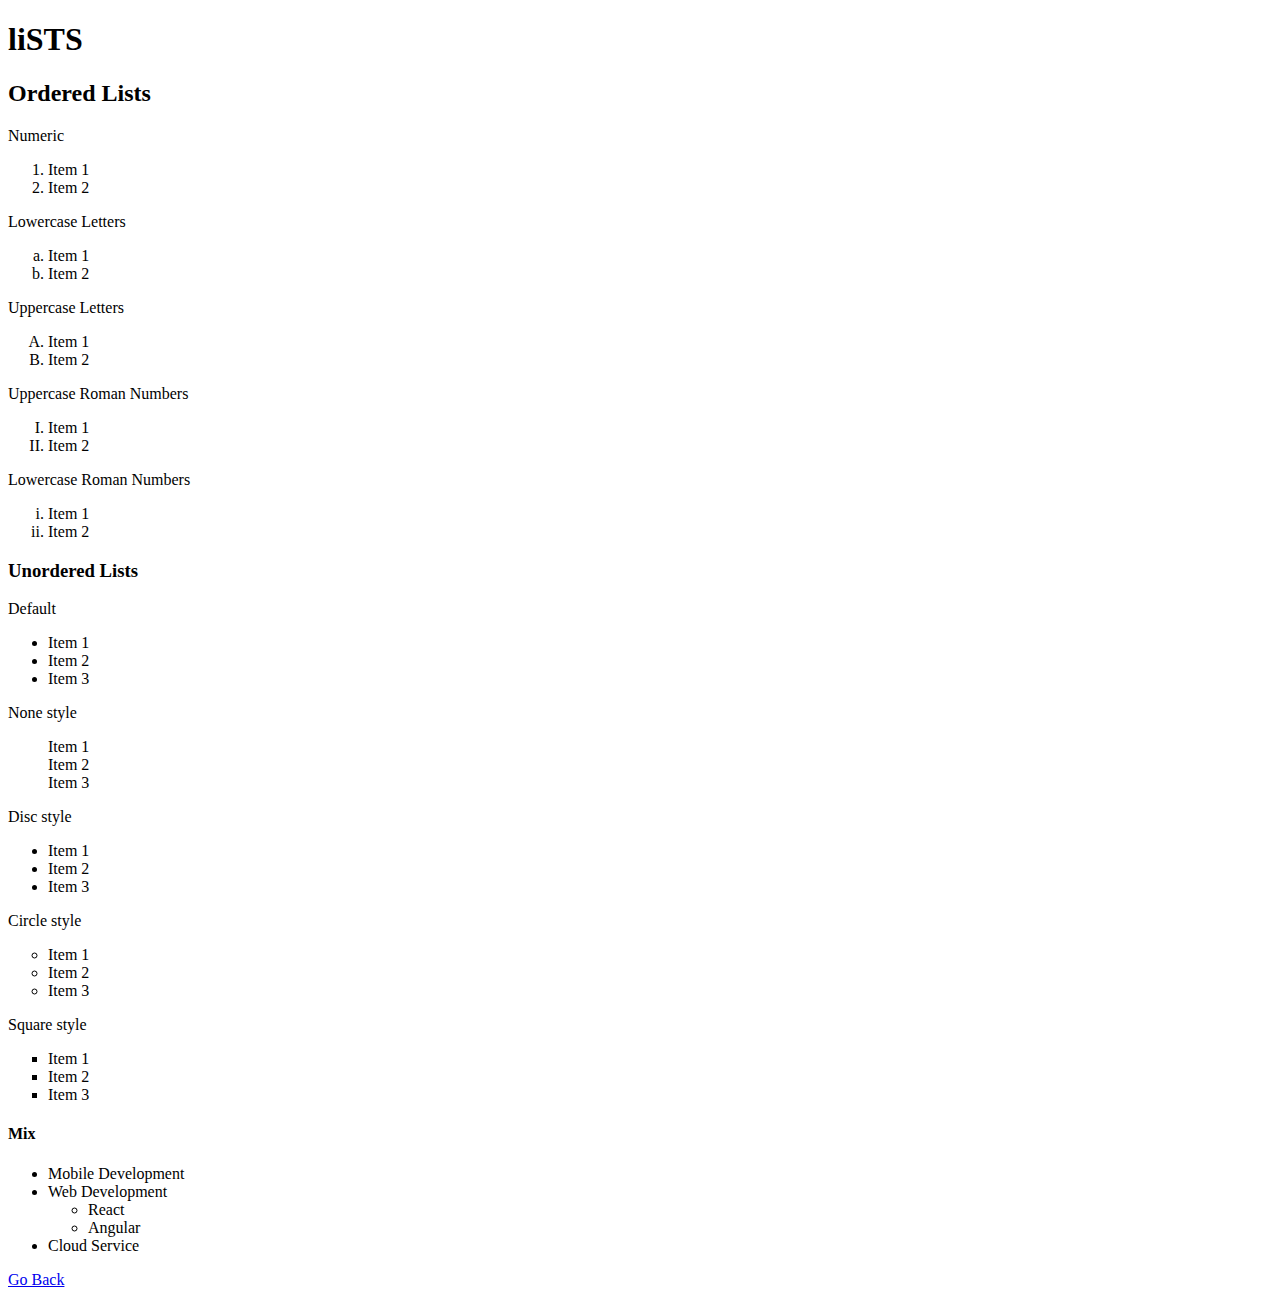
<file: index2.html>
<!DOCTYPE html>
<html lang="en">
<head>
    <meta charset="UTF-8">
    <meta http-equiv="X-UA-Compatible" content="IE=edge">
    <meta name="viewport" content="width=device-width, initial-scale=1.0">
    <title>HTML ASSESSMENT 1</title>
</head>
<body>
    <h1>liSTS</h1>
    <h2>Ordered Lists</h2>
    <p>Numeric</p>
    <ol type="1">
        <li>Item 1</li>
        <li>Item 2</li>
    </ol>
    <p>Lowercase Letters</p>
    <ol type="a">
        <li>Item 1</li>
        <li>Item 2</li>
    </ol>
    <p>Uppercase Letters</p>
    <ol type="A">
        <li>Item 1</li>
        <li>Item 2</li>
    </ol>
    <p>Uppercase Roman Numbers</p>
    <ol type="I">
        <li>Item 1</li>
        <li>Item 2</li>
    </ol>
    <p>Lowercase Roman Numbers</p>
    <ol type="i">
        <li>Item 1</li>
        <li>Item 2</li>
    </ol>
    <h3>Unordered Lists</h3>
    <p>Default</p>
    <ul>
        <li>Item 1</li>
        <li>Item 2</li>
        <li>Item 3</li>
    </ul>
    <p>None style</p>
    <ul type="none">
        <li>Item 1</li>
        <li>Item 2</li>
        <li>Item 3</li>
    </ul>
    <p>Disc style</p>
    <ul type="disc">
        <li>Item 1</li>
        <li>Item 2</li>
        <li>Item 3</li>
    </ul>
    <p>Circle style</p>
    <ul type="circle">
        <li>Item 1</li>
        <li>Item 2</li>
        <li>Item 3</li>
    </ul>
    <p>Square style</p>
    <ul type="square">
        <li>Item 1</li>
        <li>Item 2</li>
        <li>Item 3</li>
    </ul>
    <h4>Mix</h4>
    <ul>
        <li>Mobile Development</li>
        <li>Web Development
            <ul>
                <li>React</li>
                <li>Angular</li>
            </ul>
        </li>
        <li>Cloud Service</li>
    </ul>
    <a href="index.html">Go Back</a>
</body>
</html>
</file>
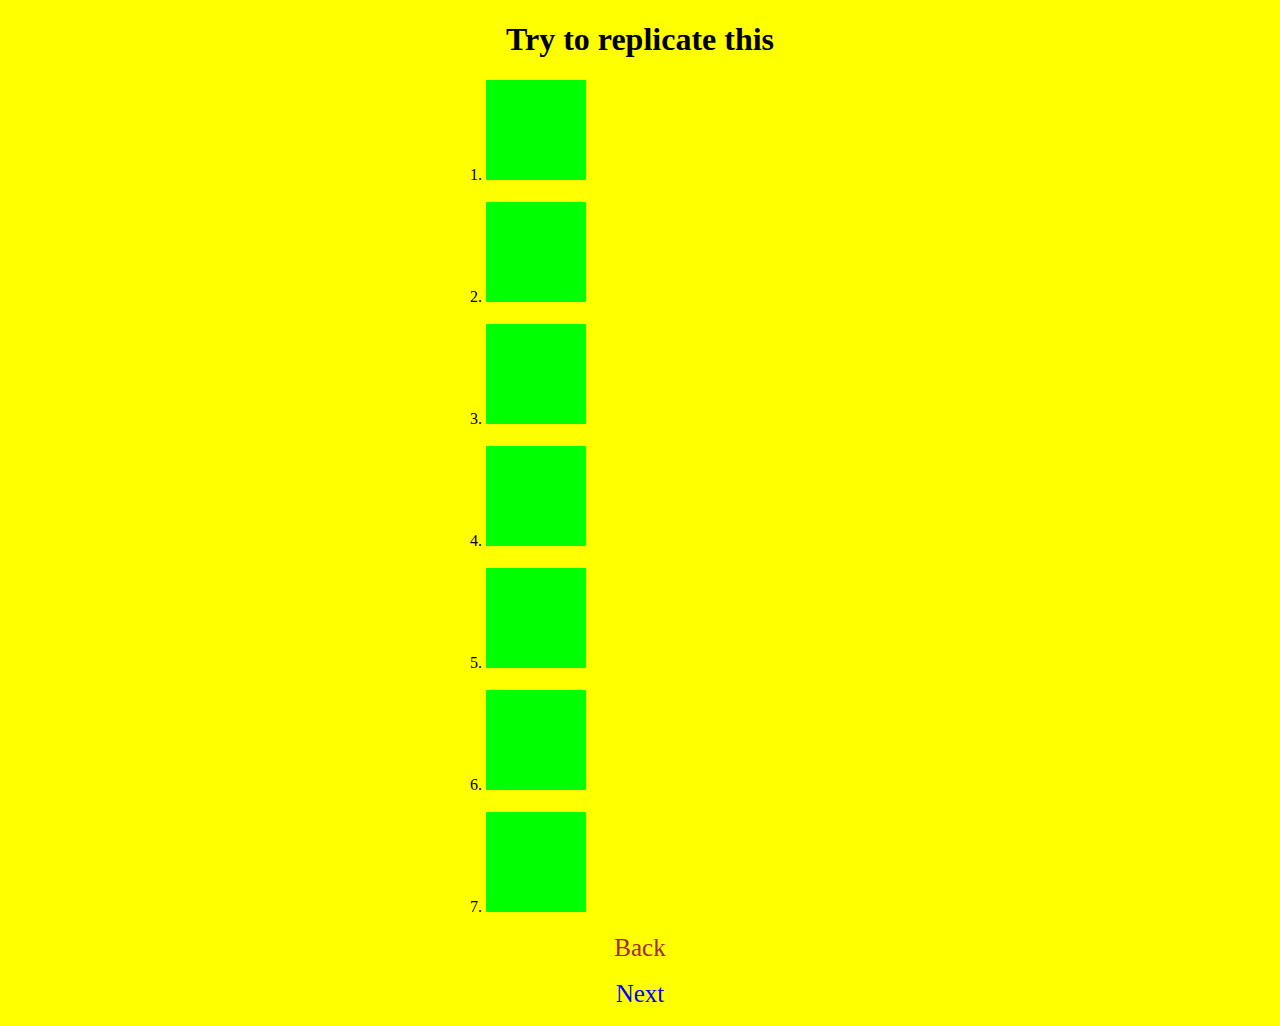
<file: page1.html>
<!DOCTYPE html>
<html lang="en">
<head>
    <meta charset="UTF-8">
    <meta http-equiv="X-UA-Compatible" content="IE=edge">
    <meta name="viewport" content="width=device-width, initial-scale=1.0">
    <title>Document</title>
    <link rel="stylesheet" href="./ass5.css">
</head>
<body>
    <center>
        <h1>Try to replicate this</h1>
    </center>
        <div class="vvv">
           <span>1. <span class="span1"></span></span><br><br>
           <span>2. <span class="span2"></span></span><br><br>
           <span>3. <span class="span1"></span></span><br><br>
           <span>4. <span class="span1"></span></span><br><br>
           <span>5. <span class="span1"></span></span><br><br>
           <span>6. <span class="span1"></span></span><br><br>
           <span>7. <span class="span1"></span></span><br><br>
        </div>
        <center>
            <a href="./ass5.html" style="font-size: 25px; text-decoration: none; color: brown;">Back</a><br><br>
            <a href="./page2.html" style="font-size: 25px; text-decoration: none; color: blue;">Next</a>
        </center> <br>
    
</body>
</html>
</file>
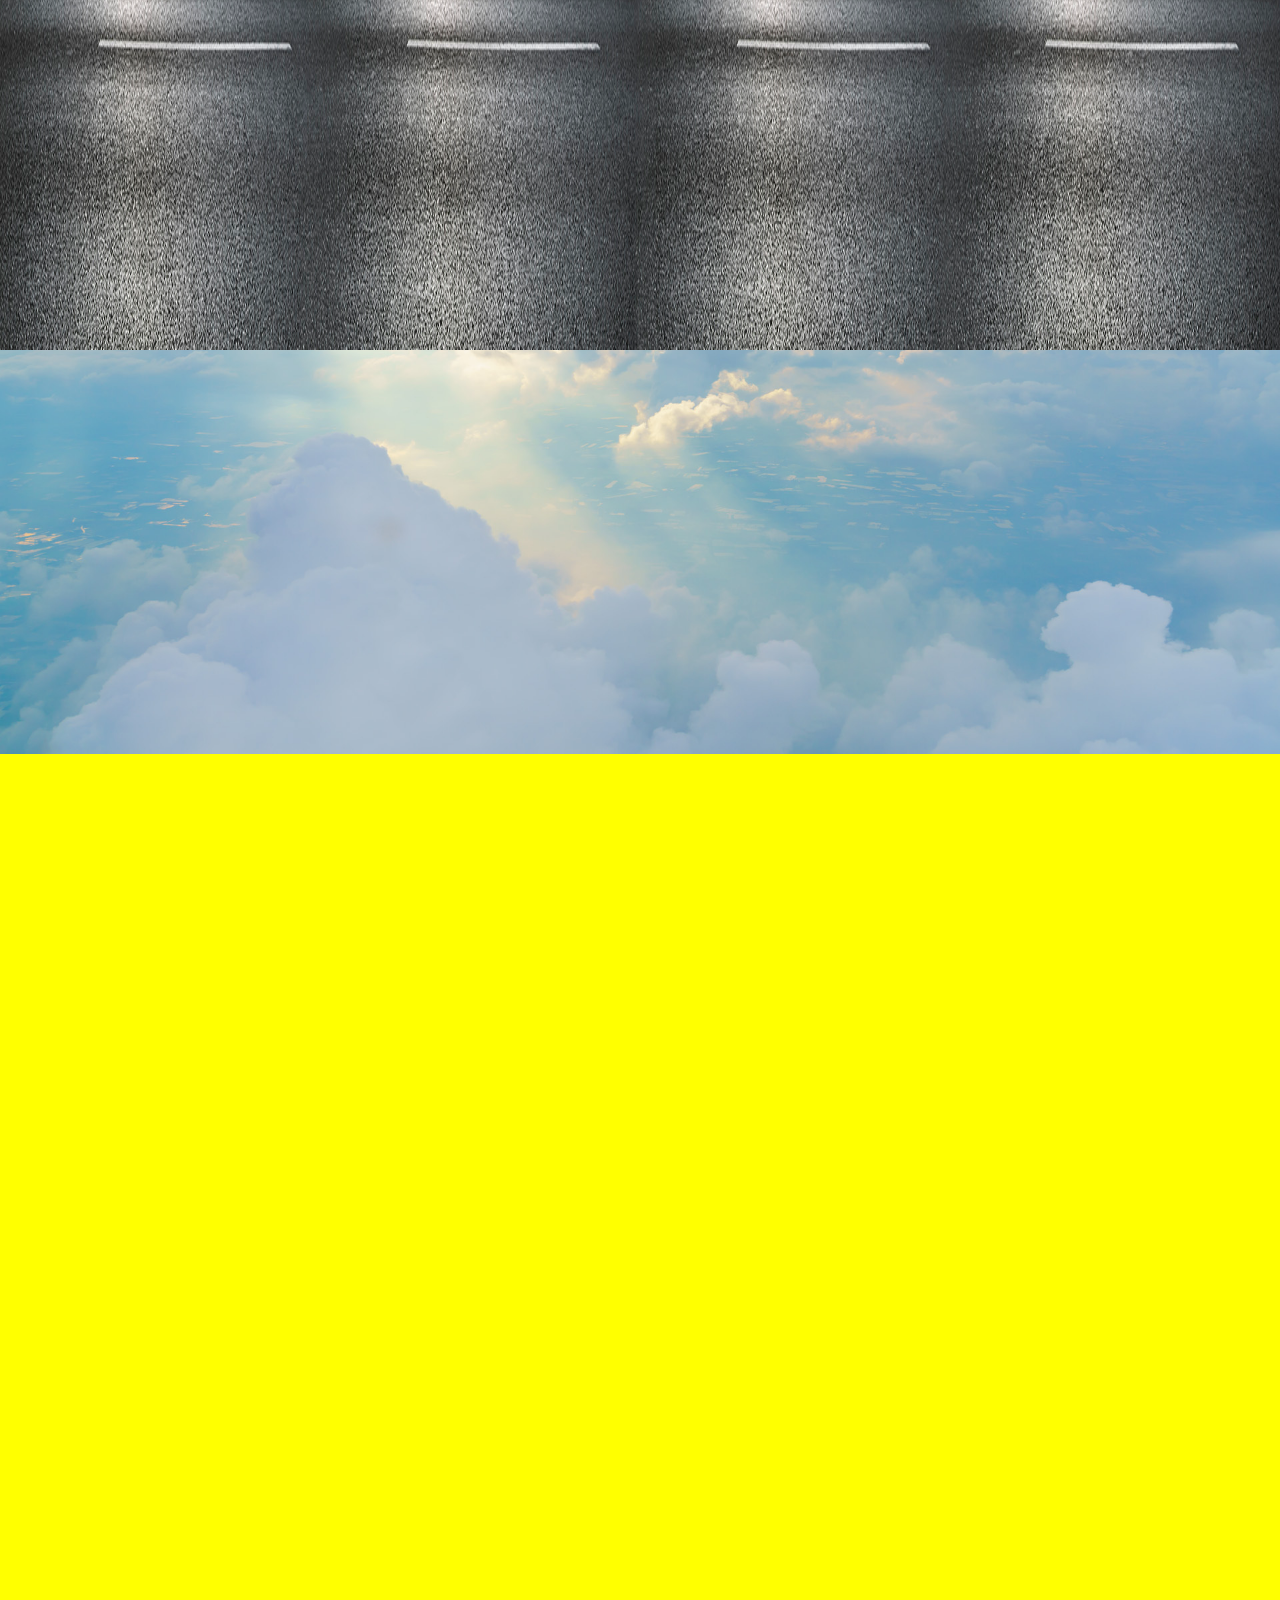
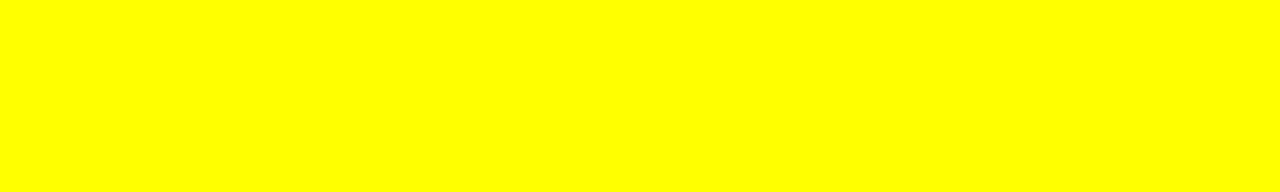
<file: page2.html>
<!DOCTYPE html>
<html lang="en">
<head>
    <meta charset="UTF-8">
    <meta http-equiv="X-UA-Compatible" content="IE=edge">
    <meta name="viewport" content="width=device-width, initial-scale=1.0">
    <title>Document</title>
    <link rel="stylesheet" href="./ass5.css">
</head>
<body>
    <div class="fexcon">
        <center> 
            <span class="ind1">HAPPY</span>
            <span class="ind2">INDEPENDENCE</span>
            <span class="ind3">DAY</span>
        </center>
        <img src="./sky.jpg" alt="sky" class="sky">
        <img src="./city.png" alt="city" class="city">
        <img src="./sun.jpg" alt="sun" class="sun">
        <img src="./road.jpg" alt="road" class="road">
        <img src="./car.png" alt="car" class="car">
        <img src="./wheel.png" alt="wheel" class="wheel">
        <img src="./wheel.png" alt="wheel" class="wheel1">
        <img src="./flag.png" alt="flag" class="flag">
    </div>
</body>
</html>
</file>
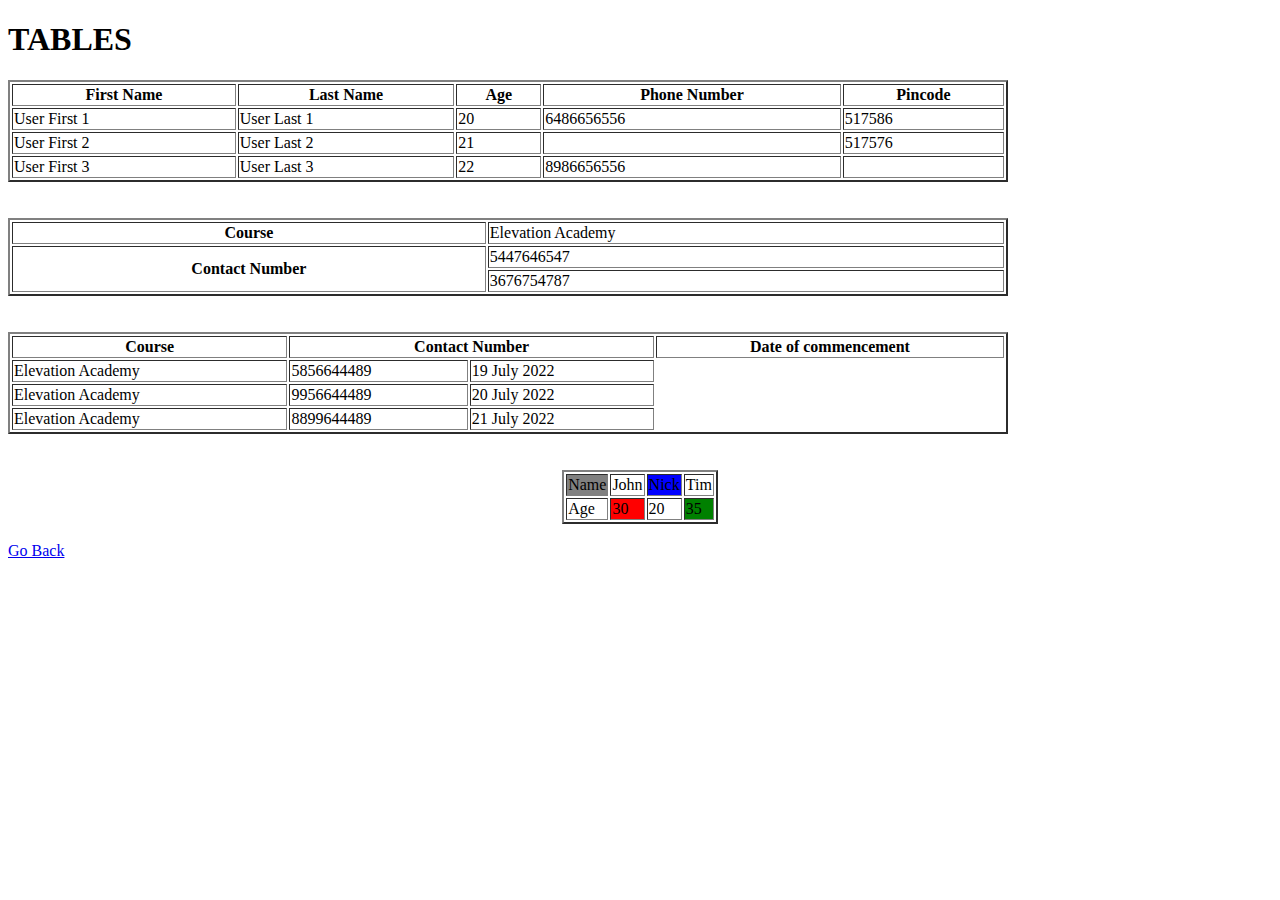
<file: tables.html>
<!DOCTYPE html>
<html lang="en">
<head>
    <meta charset="UTF-8">
    <meta http-equiv="X-UA-Compatible" content="IE=edge">
    <meta name="viewport" content="width=device-width, initial-scale=1.0">
    <title>Document</title>
</head>
<body>
    <h1>TABLES</h1>
    <table border="2px solid" width="1000">
        <tr>
            <th>First Name</th>
            <th>Last Name</th>
            <th>Age</th>
            <th>Phone Number</th>
            <th>Pincode</th>
        </tr>
        <tr>
            <td>User First 1</td>
            <td>User Last 1</td>
            <td>20</td>
            <td>6486656556</td>
            <td>517586</td>
        </tr>
        <tr>
            <td>User First 2</td>
            <td>User Last 2</td>
            <td>21</td>
            <td></td>
            <td>517576</td>
        </tr>
        <tr>
            <td>User First 3</td>
            <td>User Last 3</td>
            <td>22</td>
            <td>8986656556</td>
            <td></td>
        </tr>
        </table><br><br>
        <table border="2px solid" width="1000">
            <tr>
                <th>Course</th>
                <td>Elevation Academy</td>
            </tr> 
            <tr>
                <th rowspan="2">Contact Number</th>
                <td>5447646547</td>
            </tr> 
            <tr>
                <td>3676754787</td>
            </tr>
        </table><br><br>
        <table border="2px solid" width="1000">
            <tr>
                <th>Course</th>
                <th colspan="2">Contact Number</th>
                <th>Date of commencement</th>
            </tr>
            <tr>
                <td>Elevation Academy</td>
                <td>5856644489</td>
                <td>19 July 2022</td>
            </tr>
            <tr>
                <td>Elevation Academy</td>
                <td>9956644489</td>
                <td>20 July 2022</td>
            </tr>
            <tr>
                <td>Elevation Academy</td>
                <td>8899644489</td>
                <td>21 July 2022</td>
            </tr>
        </table><br><br>
        <table border="2px solid" align="center">
            <tr>
                <td bgcolor="grey">Name</th>
                <td>John</td>
                <td bgcolor="blue">Nick</td>
                <td>Tim</td>
            </tr>
            <tr>
                <td>Age</td>
                <td bgcolor="red">30</td>
                <td>20</td>
                <td bgcolor="green">35</td>
            </tr>
        </table><br>
        <a href="forms.html">Go Back</a>
</body>
</html>
</file>
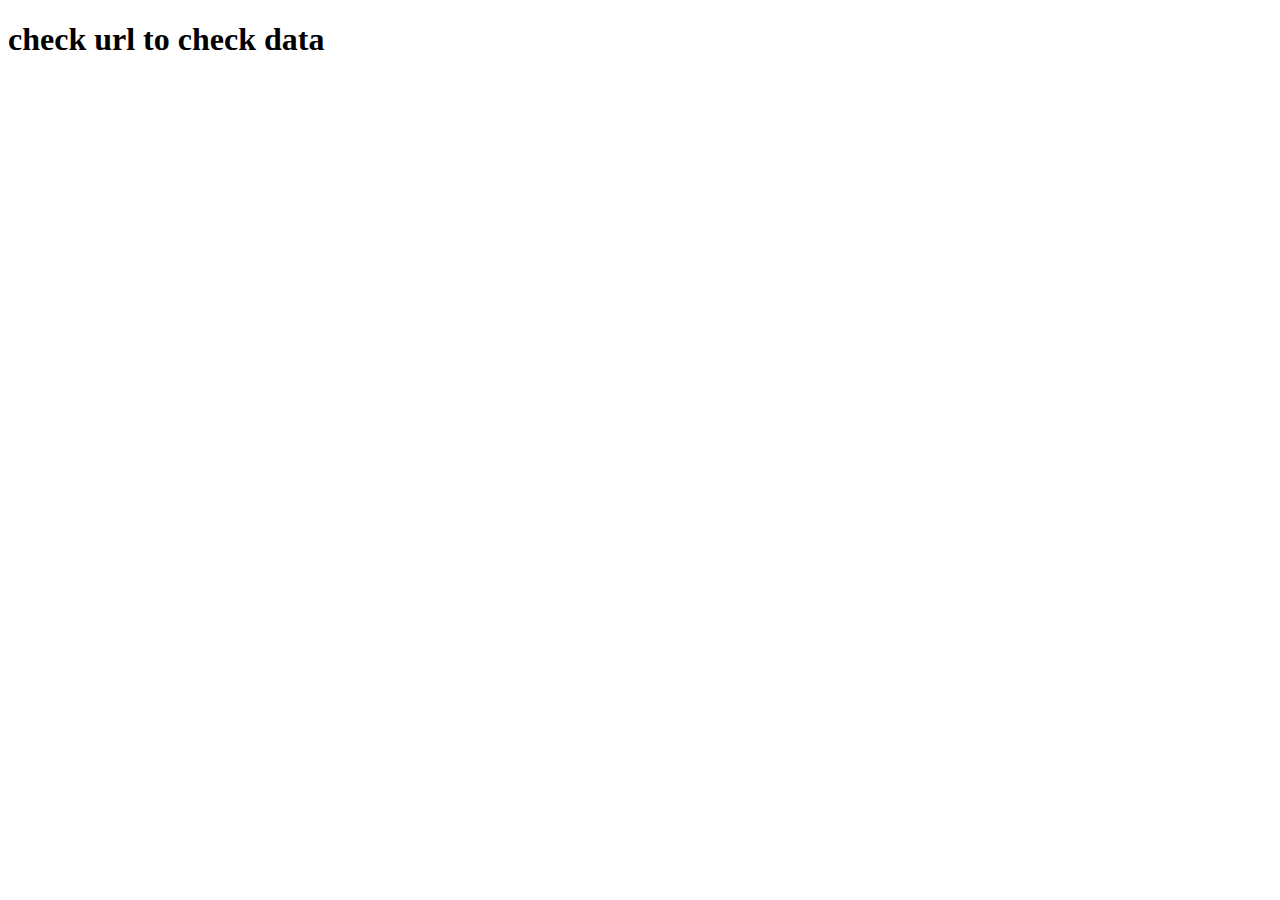
<file: testing.html>
<!DOCTYPE html>
<html lang="en">
<head>
    <meta charset="UTF-8">
    <meta http-equiv="X-UA-Compatible" content="IE=edge">
    <meta name="viewport" content="width=device-width, initial-scale=1.0">
    <title>Document</title>
</head>
<body>
    <h1>check url to check data</h1>
</body>
</html>
</file>
<file: index.css>
p {
    color: sienna;
    font-size: 15px;
}

.text {
    color: sienna;
    text-decoration: none;
    background-color: yellow; 
}
</file>
<file: ass5.css>
.ass5 {
    width: 100%;
    height: 155vh;
}
body {
    background-color: yellow;
    margin: 0px;
}
.flex {
    width: 100px;
    height: 100px;
    margin: 30px;
    display: inline-block;
    background-color: darkcyan;
    animation-name: skew1;
    animation-duration: 8s;
    animation-delay: 2s;
    animation-iteration-count: infinite;
    
}

@keyframes skew1 {
   from {
    transform: skewY(25deg);
   }
   to {
    transform: skewY(-25deg);
   }
}
.flex1 {
    width: 100px;
    height: 100px;
    display: inline-block;
    margin: 30px;
    background-color: rosybrown;
    animation-name: skew2;
    animation-duration: 4s;
    animation-delay: 2s;
    animation-iteration-count: infinite
}

@keyframes skew2 {
    from {
     transform: skewY(25deg);
    }
    to {
     transform: skewY(-25deg);
    }
 }

.flex2 {
    width: 100px;
    height: 100px;
    display: inline-block;
    margin: 30px;
    background-color: rgb(1, 151, 151);
    animation-name: rotate;
    animation-duration: 4s;
    animation-delay: 1s;
    animation-iteration-count: infinite
}

@keyframes rotate {
    from {
     transform: rotate(0deg);
    }
    to {
     transform: rotate(360deg);
    }
 }

.flex3 {
    width: 100px;
    height: 100px;
    display: inline-block;
    margin: 30px;
    background-color: rgb(1, 151, 151);
    animation-name: rotate1;
    animation-duration: 3s;
    animation-delay: 1s;
    animation-iteration-count: infinite;
}

@keyframes rotate1 {
    from {
     transform: rotateX(0deg);
    }
    to {
     transform: rotateX(60deg);
    }
 }

.flex4 {
    width: 100px;
    height: 100px;
    display: inline-block;
    margin: 30px;
    background-color: brown;
    animation-name: rotate2;
    animation-duration: 3s;
    animation-delay: 1s;
    animation-iteration-count: infinite;
}

@keyframes rotate2 {
    from {
     transform: rotateY(0deg);
    }
    to {
     transform: rotateY(60deg);
    }
 }


.flex5 {
    width: 100px;
    height: 100px;
    display: inline-block;
    margin: 30px;
    background-color: rgb(8, 239, 8);
    animation-name: rotate3;
    animation-duration: 4s;
    animation-delay: 2s;
    animation-iteration-count: infinite;
}

@keyframes rotate3 {
    from {
     transform: rotate(0deg);
    }
    to {
     transform: rotate(360deg);
    }
 }

 .vvv {
   margin-left: 470px;
 }

.span1 {
    width: 100px;
    height: 100px;
    background-color: lime;
    display: inline-block;
    transition-duration: 2s;
    transition-timing-function: linear;
}
.span1:hover {
    width: 250px;
}

.span2 {
    width: 100px;
    height: 100px;
    background-color: lime;
    display: inline-block;
    transition-duration: 3s;
    transition-timing-function: linear;
}
.span2:hover {
    width: 250px;
    height: 200px;
}



.flexcon {
    width: 100%;
    height: auto;
    margin: 0px;
    display: inline-block;
}

.ind1 {
    font-size: 30px;
    font-weight: bold;
    background-color: orange;
}
.ind2 {
    font-size: 30px;
    font-weight: bold;
    background-color: white;
}
.ind3 {
    font-size: 30px;
    font-weight: bold;
    background-color: green;
}
.sky {
    width: 100vw;
    height: auto;
    margin: 0px;
}
.city {
    width: 100%;
    display: block;
    position: relative;
    bottom: 110vh;
    background-repeat: repeat-x;
    animation: road 10s linear infinite 2s;
}
@keyframes road {
    100% {
        transform: translateX(-110PX);
    }
    
}
.road {
    width: 100%;
    height: 50vh;
    display: block;
    position: relative;
    bottom: 132vh;
    background-repeat: repeat-x;
    animation: road 10s linear infinite 2s;
}
@keyframes road {
    100% {
        transform: translateX(-110PX);
    }
}
.sun {
    width: 100px;
    height: 100px;
    border-radius: 50%;
    position: relative;
    left: 75vw;
    bottom: 153vh;
}
.car {
    width: 500px;
    height: 250px;
    position: relative;
    bottom: 200vh;
    left: 200px;
}
.wheel {
    width: 80px;
    height: 80px;
    position: relative;
    bottom: 206vh;
    left: 50px;
    animation-name: wheel;
    animation-duration: 7s;
    animation-iteration-count: infinite;
    animation-timing-function: linear;
}
@keyframes wheel {
    from {
        transform: rotate(0deg);
    }
    to {
        transform: rotate(360deg);
    }
}
.wheel1 {
    width: 80px;
    height: 80px;
    position: relative;
    bottom: 206vh;
    right: 340px;
    animation-name: wheel;
    animation-duration: 7s;
    animation-iteration-count: infinite;
    animation-timing-function: linear;
}
@keyframes wheel {
    from {
        transform: rotate(0deg);
    }
    to {
        transform: rotate(360deg);
    }
}
.flag {
    width: 100px;
    height: 120px;
    position: relative;
    bottom: 227vh;
    right: 100px;
}
</file>
<file: ass6.css>
.desert {
    display: inline;
    margin: 0%;
}
img {
    width: 100%;
    height: 100%;
}
body {
    margin: 0px;
}
ul {
    display: inline;
    position: relative;
    bottom: 600px;
    float: right;
}
.img1 {
    width: 60px;
    height: 60px;
    padding-left: 50px;
    position: relative;
    bottom: 590px;
}
.img2 {
    width: 25px;
    height: 25px;
}
li ,a {
    padding: 10px;
    text-decoration: none;
    color: white;
    display: inline;
}
.head1 {
    display: inline;
    font-size: 70px;
    color: white;
    position: relative;
    bottom: 420px;
    right: 60px;
}
p {
    display: inline-block;
    color: white;
    position: relative;
    bottom: 430px;
    padding-left: 50px;
}
.flexcon {
    display: flex;
    flex-flow: row wrap;
}
.flex1 {
    width: 200px;
    height: 220px;
    border-radius: 10px;
    padding: 10px;
    position: relative;
    bottom: 700px;
    left: 600px;
    cursor: pointer;
}
.flex1:hover {
   transform: translateY(-5px); 
}
.flex2 {
    width: 200px;
    height: 220px;
    flex-flow: row;
    flex-direction: column;
    border-radius: 10px;
    padding: 10px;
    position: relative;
    bottom: 700px;
    left: 600px;
}
.flex2:hover {
    cursor: pointer;
    transform: translateY(-5px); 
 }
.flexcon1 {
    display: flex;
    flex-flow: row wrap;
}
.flex3 {
    width: 200px;
    height: 220px;
    flex-flow: row;
    flex-direction: column;
    border-radius: 10px;
    padding: 10px;
    position: relative;
    bottom: 700px;
    left: 600px;
}
.flex3:hover {
    cursor: pointer;
    transform: translateY(-3px); 
 }

.flex4 {
    width: 200px;
    height: 220px;
    flex-flow: row;
    flex-direction: column;
    border-radius: 10px;
    padding: 10px;
    position: relative;
    bottom: 700px;
    left: 600px;
}
.flex4:hover {
    cursor: pointer;
    transform: translateY(-3px); 
 }
.p1 {
    font-size: 20px;
    font-weight: bold;
    color: white;
    padding-top: 200px;
 }
 .p2 {
    font-size: 20px;
    font-weight: bold;
    color: white;
    padding-top: 200px;
 }
 .p3 {
    font-size: 14px;
 }
 .p4 {
    font-size: 14px;
 }
 button {
    display: inline-block;
    border-radius: 100px;
    border: 0px;
    width: 150px;
    height: 50px;
    position: relative;
    bottom: 180vh;
    left: 50px;
 }


 @media screen and (min-width:855) and (max-width:900) {
    .img {
        background-repeat: repeat;
    }
    .flexcon {
        flex-flow: column wrap;
        align-items: center;
    }
    .flexcon1 {
        flex-flow: row wrap;
        align-items: center;
     }
 }
</file>
<file: dhaba.css>
.test {
    background-color: aqua;
    border: 10px solid lime;
    width: 1050px;
    height: 110em;
    background-image: url(./dhaba.avif);
    background-size: cover;
}

.flexcon {
    margin-top: 20px;
    width: 100%;
    display: flex;
    flex-direction: row;
    align-content: center;
}

.test1 {
    margin: 20px 0px 0px 20px;
    border: 5px solid red;
    border-radius: 25px;
    font-size: 25px;
    font-style: oblique;
    width: 300px;
    height: 100px;
    padding-left: 10px;
    padding-top: 20px;
    color:white;
    background-color: black;
    position: relative;
    bottom: 10px;
}

.test2 {
    margin-left: 150px;
    margin-top: 23px;
    border: 5px solid red;
    border-radius: 30px;
    font-size: 23px;
    font-style: oblique;
    padding-left: 40px;
    padding-top: 15px;
    width: 300px;
    height: 60px;
    color: white;
    background-color: black;
    position: relative;
    bottom:90px;
    left: 70px;

}
.test3 {
    margin: 20px 40px 0px 500px;
    border: 5px solid red;
    border-radius: 25px;
    font-size: 23px;
    font-style: oblique;
    padding-top: 20px;
    padding-left: 50px;
    width: 300px;
    height: 100px;
    color: white;
    background-color: black;
    position: relative;
    right: 140px;
    bottom: 85px;
}
.fortable { 
    background-color: aliceblue;
    border: 5px dashed red;
    color: red;
    width: 400px;
    height: auto;
    position: relative;
    left: 30px;
}

.circle {
    margin-top: 100px;
    margin-left: 150px;
    background-color: rgb(2, 174, 174);
    border: 5px solid grey;
    width: 380px;
    height: 380px;
    position: relative;
    right: 90px;
    border-radius: 50%;
}
.circle1 {
    font-size: 17px;
    font-style: oblique;
   text-align: center;
   position: relative;
   top: 92px;

    
}
.flexcon1 {
    margin-top: 80px;
    width: 100%;
    display: flex;
    flex-direction: row;
    align-content: center;
}

.menu {
    width: 400px;
    height: 50px;
    border: 5px solid red;
    border-radius: 40px;
    background-color: black;
    color: white;
    font-size: 30px;
    font-style: oblique;
    text-align: center;
    padding-top: 20px;
    position: relative;
    left: 330px;
}
.flexcon2 {
    width: 100%;
    display: flex;
    flex-direction: row;
    align-items: stretch;
    justify-content: space-evenly;
}
.flex1 {
    background-color: aqua;
    width: 250px;
    height: 250px;
    color: blue;
    text-align: center;
    padding-top: 10px;
    border: 4px solid green;
    border-radius: 20px;
}
.flex2 {
    background-color: aqua;
    width: 250px;
    height: 250px;
    color: blue;
    text-align: center;
    padding-top: 10px;
    border: 4px solid green;
    border-radius: 20px;
}
.flex3 {
    background-color: aqua;
    width: 250px;
    height: 250px;
    color: blue;
    text-align: center;
    padding-top: 10px;
    border: 4px solid green;
    border-radius: 20px;
}
.flexcon3 {
    width: 100%;
    display: flex;
    flex-direction: row;
    align-items: stretch;
    justify-content: space-evenly;
}
.flex4 {
    background-color: aqua;
    width: 250px;
    height: 250px;
    color: blue;
    text-align: center;
    padding-top: 10px;
    border: 4px solid green;
    border-radius: 20px;
}
.flex5 {
    background-color: aqua;
    width: 250px;
    height: 250px;
    color: blue;
    text-align: center;
    padding-top: 10px;
    border: 4px solid green;
    border-radius: 20px;
}
.flex6 {
    background-color: aqua;
    width: 250px;
    height: 250px;
    color: blue;
    text-align: center;
    padding-top: 10px;
    border: 4px solid green;
    border-radius: 20px;
}
body {
    margin: 0px;
}
</file>
<file: digi.css>
body {
    background-color: #3D087B;
    height: 0vh;
}
img {
    width: 180px;
    height: 80px;
    background-color: #3D087B;
    position: relative;
    bottom: 30px;
}
div {
    text-align: start;
    position: relative;
    left: 100px;
    top: 50px;
}

.default {
    width: 400px;
    height: 240px;
    border-radius: 10px;
    background-color: white;
    position: relative;
    top: -450px;
}
.wakeup {
    width: 25px;
    height: 25px;
    position: relative;
    left: 10px;
    top: 10px;
}
#label1 {
    position: relative;
    left: 20px;
}
#select1 {
    width: 170px;
    position: relative;
    left: 31px;
}
#select2 {
    width: 170px;
    position: relative;
    left: 50px;
}
#select3 {
    width: 170px;
    position: relative;
    left: 65px;
}
#select4 {
    width: 170px;
    position: relative;
    left: 35px;
}
.material-icons {
    color: #3D087B;
    padding-top: 7px;
    padding-left: 10px;
}
#label2 {
    padding-left: 10px;
}
.div1 {
    width: 400px;
    height: 60px;
    background-color:mediumorchid;
    border-radius: 10px;
    font-weight: bold;
    font-size: 20px;
    color: white;
    position: relative;
    top: -445px;
    text-align: center;
    padding-top: 20px;
    margin-top: 5px;
}
.but1 {
    width: 170px;
    height: 35px;
    text-align: center;
    color: white;
    position: relative;
    top: -465px;
    left: 100px;
    font-size: 20px;
    border: none;
    cursor: pointer;
    background-image: linear-gradient(113deg, #6E54EC 0%, #CB52F8 40%, #FC5EFF 81%);
}
.a2 {
    display: none;
}
.but1:hover {
    background-image: linear-gradient(113deg,#FC5EFF 0%,#CB52F8 40%, #6E54EC 81%);
}
.but1:hover .a1{
    display: none;
}
.but1:hover .a2{
    display: block;
}
#div2 {
    width: 220px;
    height: 80px;
    border-radius: 8px;
    opacity: 60%;
    padding-left: 5px;
    position: relative;
    left: 280px;
    top: -500px;
    background-color: mediumorchid;  
}
.div3 {
    width: 170px;
    height: 40px;
    background-color: white;
    border-radius: 7px;
    text-align: center;
    color: mediumorchid;
    font-size: 13px;
    position: relative;
    top: -610px;
}
.div11 {
    width: 350px;
    height: 17px;
    background-color: white;
    border-radius: 5px;
    opacity: 95%;
    position: relative;
    top: -57px;
    left: 600px;
}
.div12 {
    width: 320px;
    height: 20px;
    opacity: 70%;
    background-color: white;
    border-radius: 5px;
    position: relative;
    top: -67px;
    left: 616px;
}
.div13 {
    width: 450px;
    height: 60px;
    background-color:white;
    border-radius: 10px;
    font-weight: bold;
    font-size: 20px;
    color: mediumorchid;
    position: relative;
    top: -40px;
    left: 550px;
    text-align: center;
    padding-top: 30px;
}
.img1 {
    width: 450px;
    height: 270px;
    border-radius: 7px;
    position: relative;
    top: -80px;
    left: 450px;
}
.flexcon {
    width: 450px;
    height: 100px;
    border-radius: 6px;
    position: relative;
    top: -50px;
    left: 550px;
    background-color: white;
    display: flex;
}
.flex1 {
    width: 62px;
    height: 70px;
    font-size: 20px;
    font-weight: bold;
    color: #3D087B;
    position: relative;
    top: 40px;
    left: 15px;
    text-align: center;
}
.flex2 {
    width: 82px;
    height: 40px;
    font-size: 35px;
    font-weight: bold;
    color: #CB52F8;
    font-family: 'Times New Roman', Times, serif ;
    background-color:#F6E2FF;
    padding-top: 10px;
    position: relative;
    top: 10px;
    left: 30px;
    text-align: center;
}
#p1 {
    width: 82px;
    height: 30px;
    font-weight: bold;
    color: #CB52F8;
    font-size: 20px;
    font-family: 'Times New Roman', Times, serif ;
    background-color:#F6E2FF;
    padding-top: 10px;
    position: relative;
    top: 33px;
    right: 22.3px;
    text-align: center;
}
.flex3 {
    height: 40px;
    color: #CB52F8;
    font-family: 'Times New Roman', Times, serif ;
    font-size: 40px;
    position: relative;
    top: 10px;
    right: 15px;
    padding-top: 10px;
    text-align: center;
}
.flex4 {
    width: 82px;
    height: 40px;
    font-size: 35px;
    font-weight: bold;
    background-color:#F6E2FF;
    color: #CB52F8;
    font-family: 'Times New Roman', Times, serif ;
    position: relative;
    top: 10px;
    padding-top: 10px;
    text-align: center;
}
#p2 {
    width: 82px;
    height: 30px;
    font-weight: bold;
    color: #CB52F8;
    font-size: 20px;
    font-family: 'Times New Roman', Times, serif ;
    background-color:#F6E2FF;
    padding-top: 10px;
    position: relative;
    top: 33px;
    right: 52.5px;
    text-align: center;
}
.flex5 {
    width: 30px;
    height: 40px;
    color: #CB52F8;
    font-family: 'Times New Roman', Times, serif ;
    font-size: 40px;
    position: relative;
    top: 10px;
    right: 50px;
    padding-top: 10px;
    text-align: center;
}
.flex6 {
    width: 82px;
    height: 40px;
    font-size: 35px;
    font-weight: bold;
    background-color:#F6E2FF;
    color: #CB52F8;
    font-family: 'Times New Roman', Times, serif ;
    position: relative;
    top: 10px;
    right: 40px;
    padding-top: 10px;
    text-align: center;
}
#p3 {
    width: 82px;
    height: 30px;
    font-weight: bold;
    color: #CB52F8;
    font-size: 20px;
    font-family: 'Times New Roman', Times, serif ;
    background-color:#F6E2FF;
    padding-top: 10px;
    position: relative;
    top: 33px;
    right: 92.5px;
    text-align: center;
}
.flex7 {
    width: 82px;
    height: 63px;
    background-image:linear-gradient(to top ,#CB52F8 40%, #FC5EFF 81%) ;
    font-size: 30px;
    padding-top: 25px;
    color: white;
    position: relative;
    top: 10px;
    right: 60px;
    text-align: center;
}
</file>
<file: float.css>
body {
    margin: 0px;
}
.store {
    background-color: grey;
    width: 100%;
    height:265vh;
}
.head {
    width: 300px;
    height: 80px;
    background-color: white;
    border: 7px solid red;
    border-radius: 7px;
    padding-top: 10px;
    padding-bottom: 30px;
    text-align: center;
    font-style: oblique;
    font-weight: bold;
    font-family: sans-serif;
    font-size: 17px;
    color: maroon;
    text-shadow: 1px 1px 1px red;
    box-shadow: 6px  6px rebeccapurple;
    align-content: center;
    position: relative;
    left: 370px;
    top: 10px;
}
.float {
    width: 98%;
    height: 500px;
    border: 8px solid green;
}
.float1 {
    width: 180px;
    height: 180px;
    background-color: white;
    border: 7px solid red;
    border-radius: 5px;
    text-align: center;
    font-family: sans-serif;
    font-weight: bold;
    font-style: oblique;
    font-size: 18px;
    padding-top: 20px;
    color: darkmagenta;
    text-shadow: 1px 2px 2px blueviolet;
    box-shadow: 8px  8px rebeccapurple;
    float: left;
    clear: left;
    position: relative;
    left: 20px;
    top: 10px;
    
}
.float2 {
    width: 180px;
    height: 200px;
    background-color: white;
    border-radius: 5px;
    border: 7px solid red;
    font-style: oblique;
    box-shadow: 8px  8px rebeccapurple;
    float: right;
    clear: right;
    position: relative;
    top: 10px;
    right: 20px;
}
.float3 {
    width: 180px;
    height: 180px;
    background-color: white;
    border: 7px solid red;
    font-style: oblique;
    border-radius: 5px;
    text-align: center;
    font-family: sans-serif;
    font-weight: bold;
    font-size: 17px;
    padding-top: 20px;
    color: darkmagenta;
    text-shadow: 1px 2px 2px blueviolet;
    box-shadow: 8px  8px rebeccapurple;
    float: left;
    clear: both;
    position: relative;
    top: 60px;
    left: 20px;
}
.float4 {
    width: 180px;
    height: 200px;
    background-color: white;
    border: 7px solid red;
    border-radius: 5px;
    text-align: center;
    font-family: sans-serif;
    font-weight: bold;
    color: darkmagenta;
    font-style: oblique;
    text-shadow: 1px 2px 2px blueviolet;
    float: right;
    clear: right;
    position: relative;
    top: 60px;
    right: 20px;
    box-shadow: 8px  8px rebeccapurple;
}
.p1 {
    font-size: 19px;
}
.p2 {
    font-size: 14px;
}
.p3 {
    font-size: 14px;
    position: relative;
    bottom: 10px;
}
.button {
    position: relative;
    background-color: rgb(253, 44, 44);
    border: none;
    box-shadow: 1px 1px 1px red m;
    border-radius: 8px;
    bottom: 20px;
    width: 90px;
}
.sticky {
    width: 400px;
    height: 50px;
    background-color: rgb(151, 247, 6);
    border: 7px solid red;
    color: rgb(133, 4, 4);
    font-style: oblique;
    border-radius: 5px;
    text-align: center;
    position: sticky;
    left: 340px;
    bottom: 150px;
}
.sticky1 {
    font-style: oblique;
    font-size: 18px;
    font-weight: bold;
    position: relative;
    left: 5px;
    top: 10px;
}
.sticky2 {
    font-style: oblique;
    font-size: 13px;
    font-weight: bold;
    position: relative;
    left: 10px;
    left: 10px;
    top: 10px;
}
.welcome {
    width: 600px;
    height: 570px;
    background-color: rgb(8, 193, 8);
    border: 7px solid rgb(138, 1, 138);
    position: relative;
    left: 230px;
}
.h {
    text-align: center;
    font-size: 30px;
}
.fruits {
    width: 295px;
    height: 240px;
    font-style: oblique;
    background-color: rgb(255, 255, 129);
    float: left;
    clear: left;

}

.h1 {
    text-align: center;
    padding-top: 20px;
    font-size: 20px;
    font-style: oblique;
}
.p4 {
    text-align: center;
    font-style: oblique;
    padding-top: 10px;
    font-size: 14px;
}
.veg {
    width: 295px;
    height: 240px;
    background-color: rgb(255, 255, 129);
    float: right;
    clear:right;
}
.h2 {
    text-align: center;
    padding-top: 12px;
    font-size: 20px;
    font-style: oblique;
}
.p5 {
    text-align: center;
    font-style: oblique;
    font-size: 14px;
}
.items {
    width: 600px;
    height: 240px;
    background-color: rgb(255, 255, 129);
    float: right;
    clear: left;
    margin-top: 10px;
}
.h3 {
    text-align: center;
    font-size: 20px;
    font-style: oblique;
}
.p6 {
    text-align: center;
    font-size: 14px;
    font-style: oblique;
}
</file>
<file: grid.css>
body {
    margin: 0px;
}
.gd {
    width: 100%;
    height: auto;
}
.head {
    width: 100%;
    background-image: linear-gradient(to right,red,rgb(10, 201, 10),yellow);
    text-align: center;
    font-size: 20px;
}
.home {
    width: 700px;
    height: 60px;
    background-color: lightsteelblue;
    border: 4px solid red;
    border-radius: 6px;
    position: relative;
    left: 200px;
}
.grid-container {
    width: 95.8%;
    height: 140px;
    border: 2px solid red;
    border-radius: 8px;
    background-color: aquamarine;
    display: grid;
    padding: 20px;
    column-gap: 30px;
}
.item1 {
    width: 280px;
    height: 70px;
    background-color: aqua;
    border: 3px solid green;
    border-radius: 7px;
    text-align: center;
    grid-row: 1/2;
    grid-column: 1/2;
}
.item2 {
    width: 280px;
    height: 70px;
    background-color: aqua;
    border: 3px solid green;
    border-radius: 7px;
    text-align: center;
    grid-row: 1/3;
    grid-column: 2/2;
}
.item3 {
    width: 280px;
    height: 70px;
    background-color: aqua;
    border: 3px solid green;
    border-radius: 7px;
    text-align: center;
    grid-row: 1/3;
    grid-column: 3/4;
}
.item4 {
    width: 280px;
    height: 70px;
    grid-row: 2/2;
    grid-column: 1/2;
}
.item5 {
    width: 280px;
    height: 70px;
    background-color: aqua;
    border: 3px solid green;
    border-radius: 7px;
    text-align: center;
    grid-row: 2/3;
    grid-column: 2/3;
}
.item6 {
    width: 280px;
    height: 70px;
    grid-row: 2/4;
    grid-column: 3/4;
}
.head1 {
    width: 100%;
    height: 40px;
    background-image: linear-gradient(to right,red,yellow,red);
    text-align: center;
    font-size: 18px;
}
.grid-container1 {
    width: 96%;
    height: 240px;
    border: 1px solid green;
    background-image: radial-gradient(rgb(0, 0, 149),rgb(10, 70, 168),rgb(5, 203, 5));
    display: grid;
    padding: 20px;
}
.grid1 {
    width: 200px;
    height: 120px;
    background-color: yellow;
    border: 2px solid red;
    border-radius: 7px;
    font-weight: bold;
    color: maroon;
    text-align: center;
    grid-row: 1/2;
    grid-column: 1/2;
    position: relative;
    top: 50px;
}
.grid2 {
    width: 200px;
    height: 120px;
    background-color: yellow;
    border: 2px solid red;
    border-radius: 7px;
    font-weight: bold;
    color: maroon;
    text-align: center;
    grid-row: 1/3;
    grid-column: 2/2;
    position: relative;
    top: 50px;
}
.grid3 {
    width: 200px;
    height: 120px;
    background-color: yellow;
    border: 2px solid red;
    border-radius: 7px;
    font-weight: bold;
    color: maroon;
    text-align: center;
    grid-row: 1/4;
    grid-column: 3/3;
    position: relative;
    top: 50px;
}
.grid4 {
    width: 200px;
    height: 120px;
    background-color: yellow;
    border: 2px solid red;
    border-radius: 7px;
    font-weight: bold;
    color: maroon;
    text-align: center;
    grid-row: 1/5;
    grid-column: 4/4;
    position: relative;
    top: 50px;
}
.grid-container2 {
    width: 214vh;
    height:300px;
    margin-top: 10px;
    background-color: white;
    border: 1px solid black;
    font-weight: bold;
    display: grid;
    row-gap: 10px;

}
.gridd1 {
    width: 214vh;
    height: 70px;
    background-color: rgba(252, 27, 27, 0.836);
    height: 30px;
    color: white;
    text-align: center;
    grid-row: 1/5;
    grid-column: 1/2;
}
.gridd2 {
    width: 310px;
    height: 50px;
    background-color: lime;
    text-align: center;
    position: relative;
    font-size: 18px;
    color: white;
    grid-row: 2/2;
    grid-column: 1/3;
}
.gridd3 {
    width: 310px;
    height: 50px;
    font-size: 18px;
    position: relative;
    right: 755px;
    background-color: slateblue;
    text-align: center;
    color: white;
    grid-row: 2/3;
    grid-column: 2/3;
}
.gridd4 {
    width: 310px;
    height: 50px;
    position: relative;
    right: 147vh;
    font-size: 14px;
    background-color: blue;
    text-align: center;
    color: white;
    grid-row: 2/4;
    grid-column: 3/3;
}
.gridd5 {
    width: 103px;
    height: 200px;
    position: relative;
    right: 725px;
    background-color: rgb(34, 31, 31);
    color: white;
    grid-row: 2/5;
    grid-column: 4/4;
}
.gridd6 {
    width: 190vh;
    height: 140px;
    position: relative;
    bottom: 10px;
    background-color: rgb(255, 175, 25);
    color: white;
    grid-row: 3/4;
    grid-column: 1/5;
}
.gridd7 {
    width:214vh ;
    height: 20px;
    position: relative;
    bottom: 20px;
    background-color: cornflowerblue;
    text-align: center;
    grid-row: 4/5;
    grid-column: 1/5;
}
</file>
